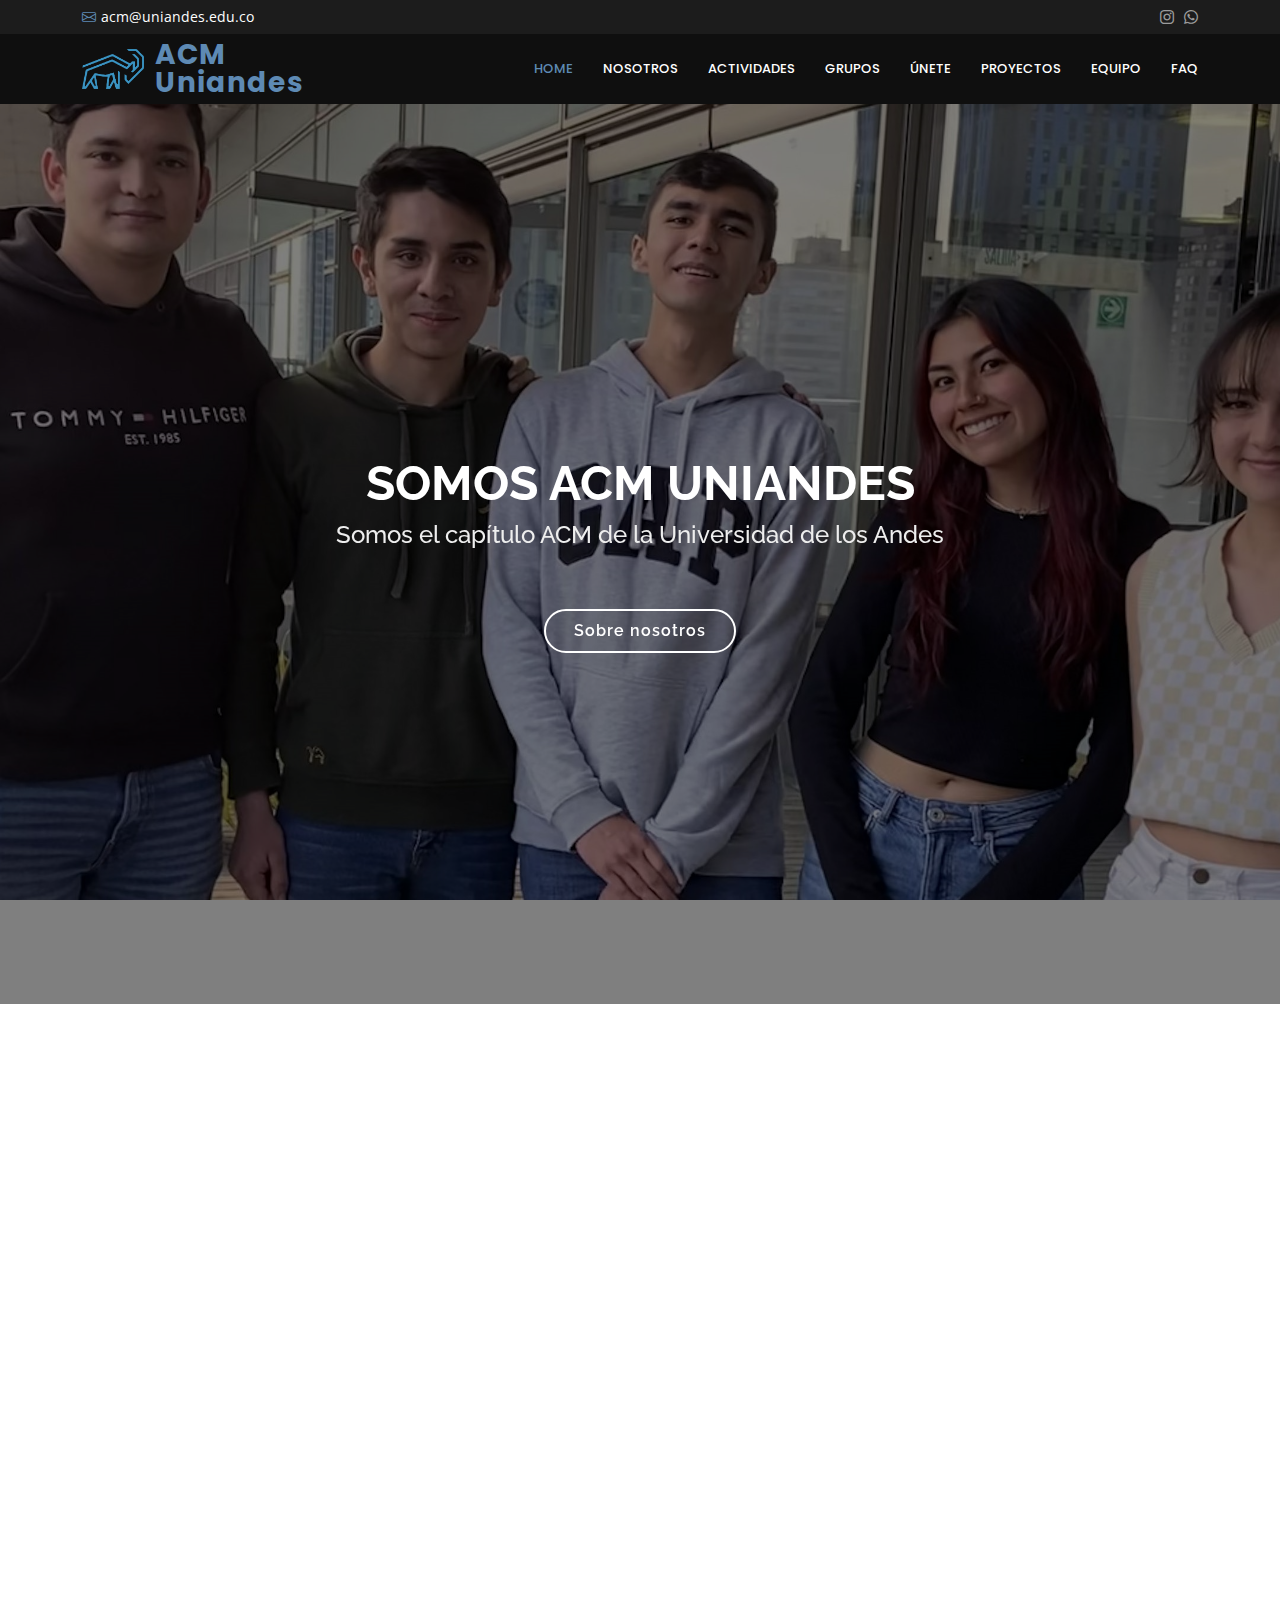
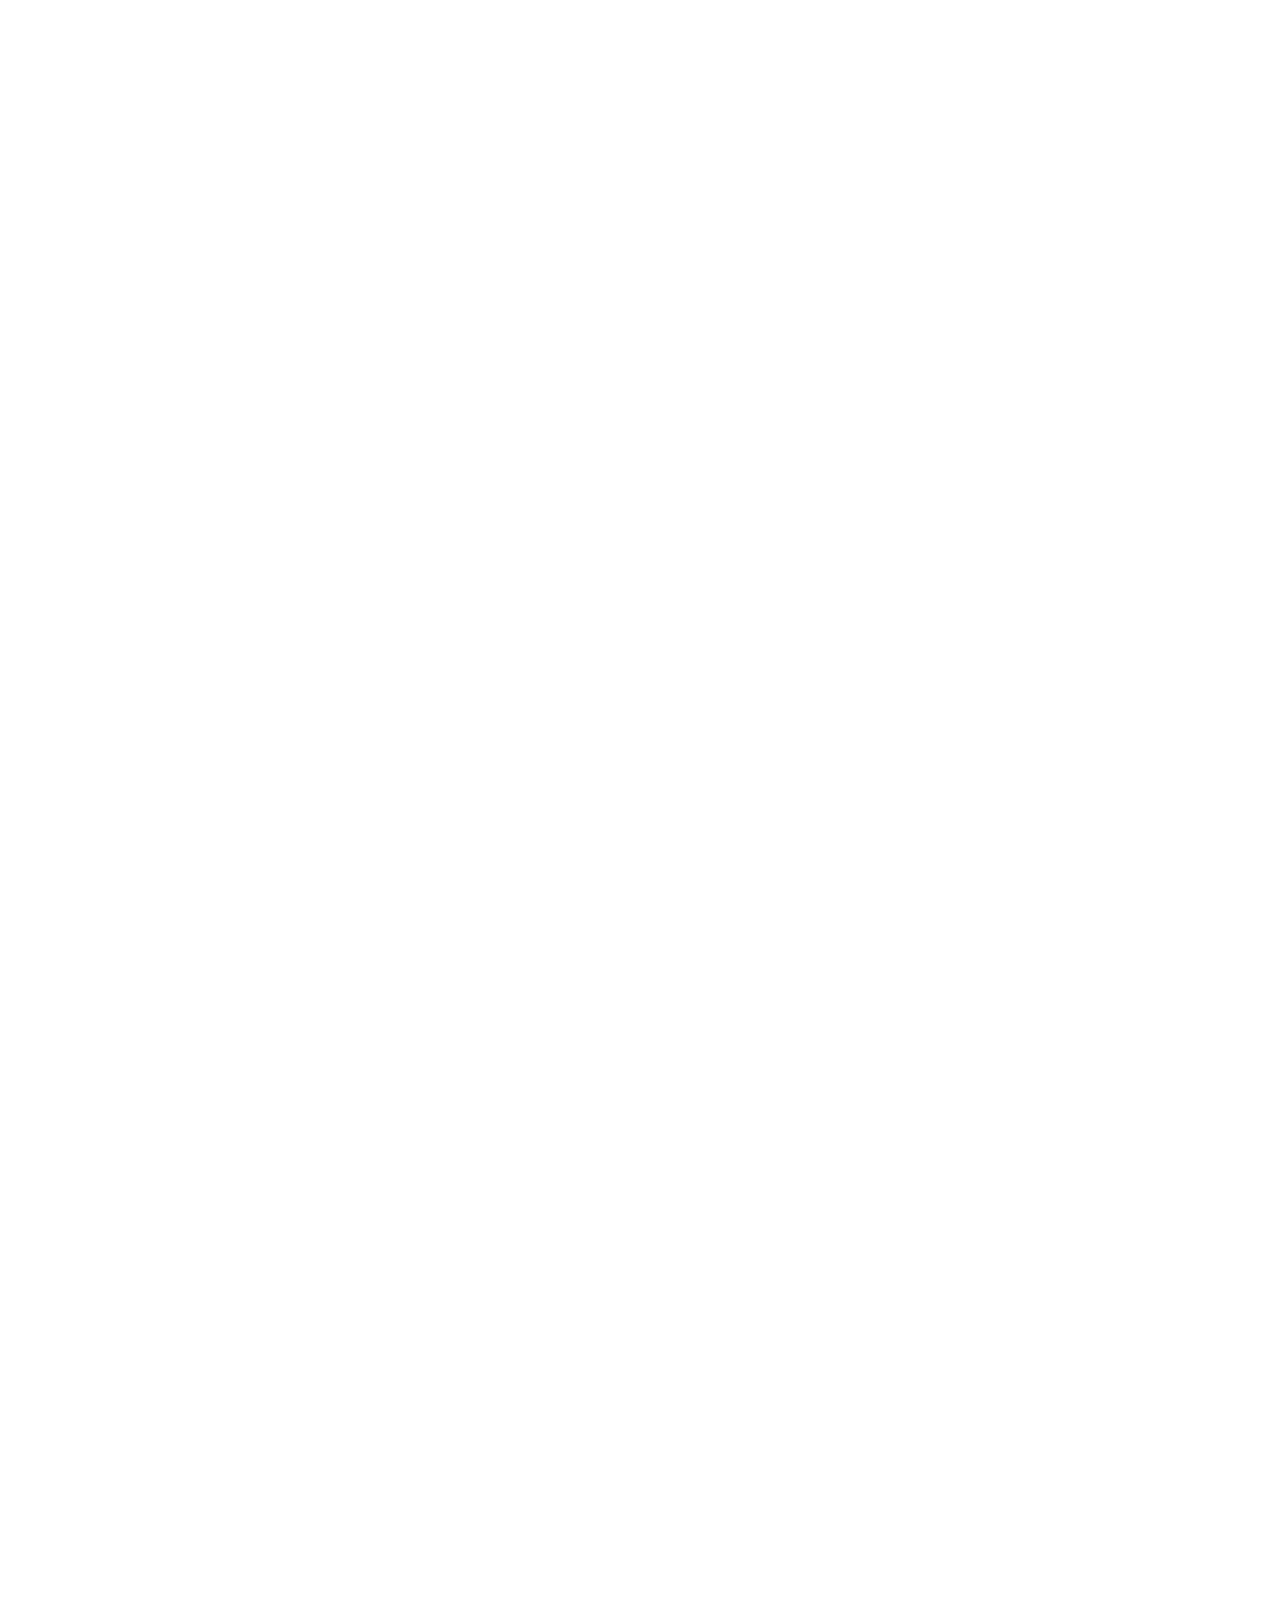
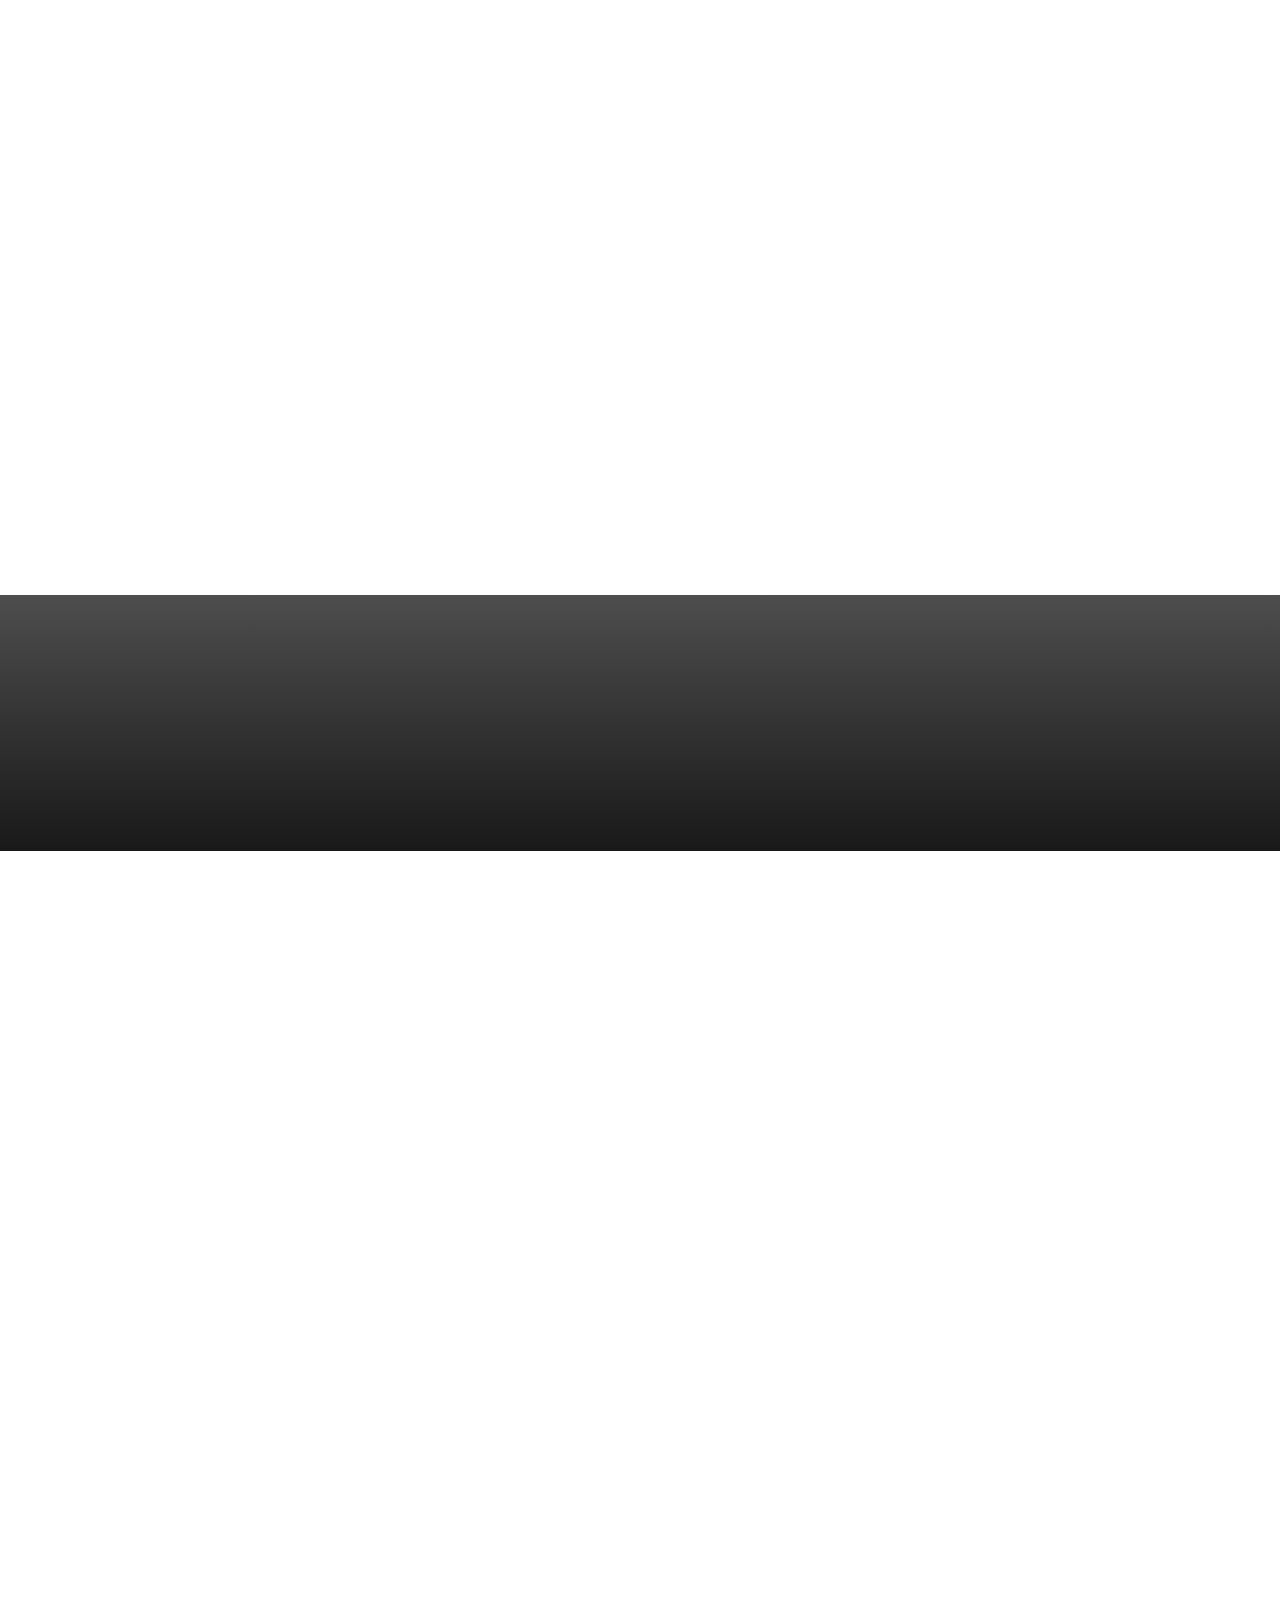
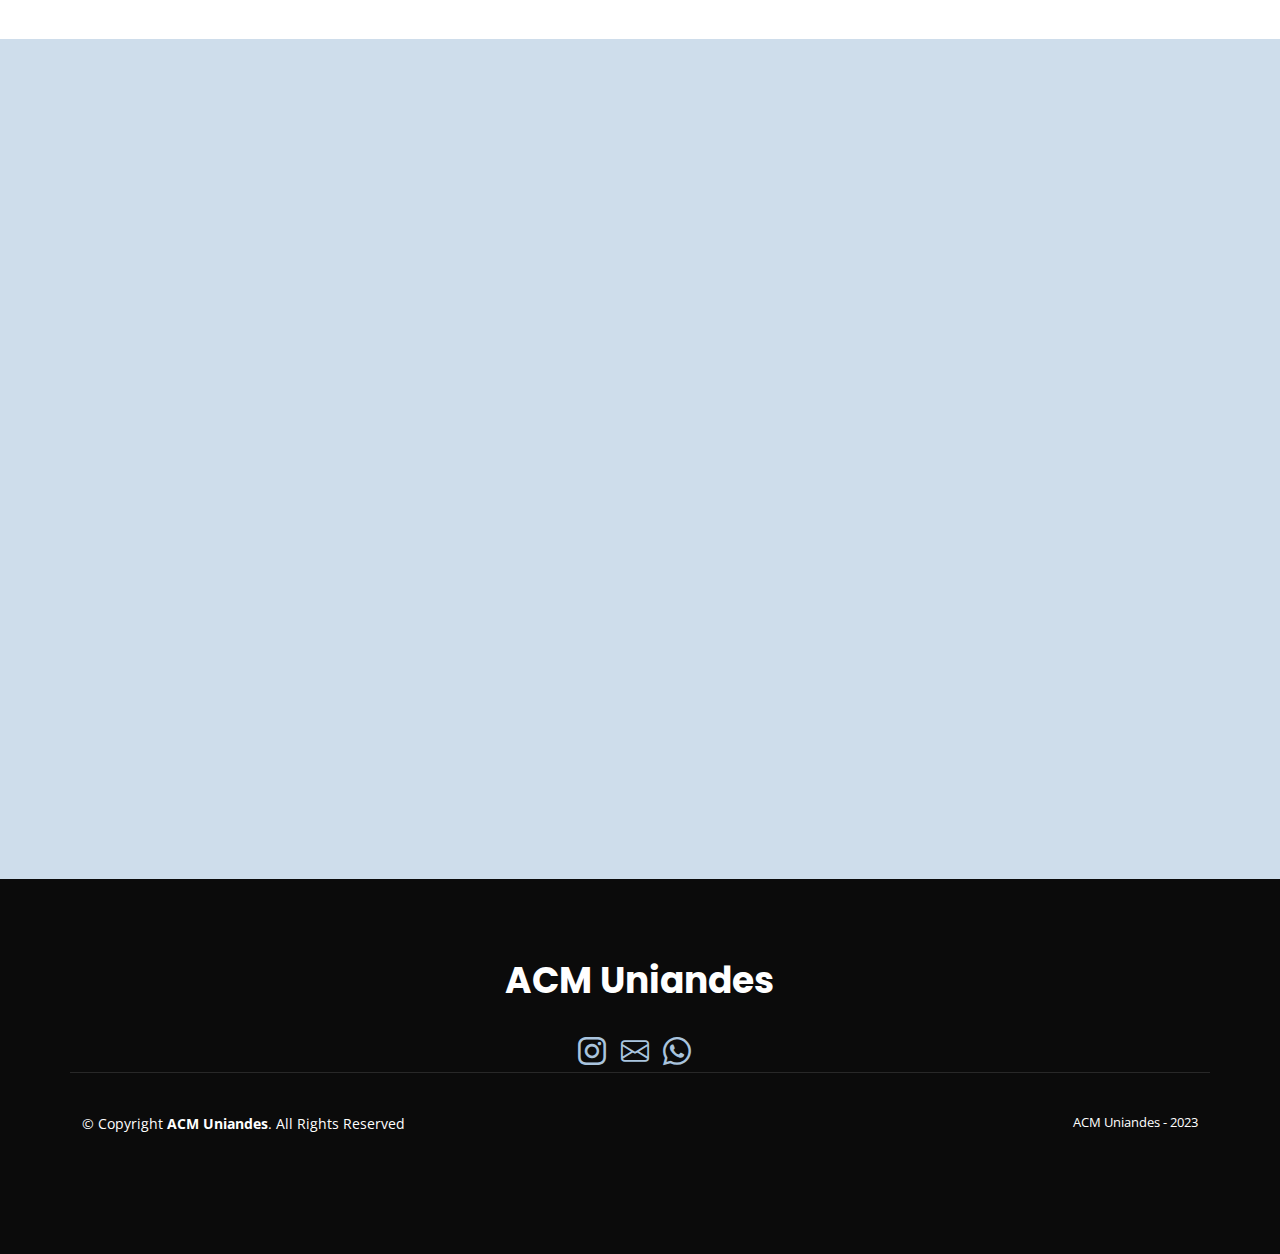
<file: index.html>
<!DOCTYPE html>
<html lang="es">

<head>
  <meta charset="utf-8">
  <meta content="width=device-width, initial-scale=1.0" name="viewport">

  <title>ACM Uniandes - Index</title>
  <meta name="description" content="Somos el capítulo de ACM en la Universidad de los Andes en Bogotá, Colombia.">
  <meta name="keywords" content="ACM, Uniandes, Universidad de los Andes">

  <!-- Favicons -->
  <link href="assets/img/logo.png" rel="icon">

  <!-- Google Fonts -->
  <link href="https://fonts.googleapis.com/css?family=Open+Sans:300,300i,400,400i,600,600i,700,700i|Raleway:300,300i,400,400i,500,500i,600,600i,700,700i|Poppins:300,300i,400,400i,500,500i,600,600i,700,700i" rel="stylesheet">

  <!-- Vendor CSS Files -->
  <link href="assets/vendor/aos/aos.css" rel="stylesheet">
  <link href="assets/vendor/bootstrap/css/bootstrap.min.css" rel="stylesheet">
  <link href="assets/vendor/bootstrap-icons/bootstrap-icons.css" rel="stylesheet">
  <link href="assets/vendor/boxicons/css/boxicons.min.css" rel="stylesheet">
  <link href="assets/vendor/glightbox/css/glightbox.min.css" rel="stylesheet">
  <link href="assets/vendor/swiper/swiper-bundle.min.css" rel="stylesheet">

  <!-- Template Main CSS File -->
  <link href="assets/css/style.css" rel="stylesheet">

  <!-- Icons -->
  <link href='https://unpkg.com/boxicons@2.1.4/css/boxicons.min.css' rel='stylesheet'>

</head>

<body>

  <!-- ======= Top Bar ======= -->
  <section id="topbar" class="d-flex align-items-center">
    <div class="container d-flex justify-content-center justify-content-md-between">
      <div class="contact-info d-flex align-items-center">
        <i class="bi bi-envelope d-flex align-items-center"><a href="mailto:acm@uniandes.edu.co">acm@uniandes.edu.co</a></i>
      </div>
      <div class="social-links d-none d-md-flex align-items-center">
        <a href="https://instagram.com/acm.uniandes?igshid=OGQ5ZDcODk2ZA==" target="_blank" class="instagram"><i class="bi bi-instagram"></i></a>
        <a href="https://chat.whatsapp.com/FAVYWufHM8tL4esGxTZUAt" target="_blank" class="instagram"><i class="bi bi-whatsapp"></i></a>
      </div>
    </div>
  </section>

  <!-- ======= Header ======= -->

  <header id="header" class="d-flex align-items-center">
    <div class="container d-flex justify-content-between">

      <div class="logo">
        <a href="index.html"><img src="assets/img/logo.png" alt="" class="img-fluid"></a>
        <a href="index.html"><h1>ACM Uniandes</h1></a>
      </div>

      <nav id="navbar" class="navbar">
        <ul>
          <li><a class="nav-link scrollto active" href="#hero">Home</a></li>
          <li><a class="nav-link scrollto" href="#nosotros">Nosotros</a></li>
          <li><a class="nav-link scrollto" href="#services">Actividades</a></li>
          <li><a class="nav-link scrollto " href="#groups">Grupos</a></li> 
          <li><a class="nav-link scrollto " href="#cta">Únete</a></li>
          <li><a class="nav-link scrollto " href="#proyects">Proyectos</a></li>
          <li><a class="nav-link scrollto" href="#team">Equipo</a></li>
          <li><a class="nav-link scrollto " href="#faq">FAQ</a></li>
        </ul>
        <i class="bi bi-list mobile-nav-toggle"></i>
      </nav><!-- .navbar -->

    </div>
  </header><!-- End Header -->

  <!-- ======= Hero Section ======= -->

  <section id="hero" class="main-hero">
    <div class="hero-container" data-aos="fade-up">
      <h1>SOMOS ACM UNIANDES</h1>
      <h2>Somos el capítulo ACM de la Universidad de los Andes</h2>
      <a href="#nosotros" class="btn-get-started scrollto">Sobre nosotros</a>
    </div>
  </section><!-- End Hero -->

  <main id="main">

    <!-- ======= About Section ======= -->

    <section id="nosotros" class="nosotros">
      <div class="container">

        <div class="row">
          <div class="col-xl-6 col-lg-6 d-flex justify-content-center align-items-stretch about-img" data-aos="zoom-in">
            
          </div>

          <div class="col-xl-6 col-lg-6 d-flex flex-column align-items-stretch justify-content-center py-5 px-lg-5">
            <div class="box-heading" data-aos="fade-up">
              <h4>Sobre nosotros</h4>
              <h3>Somos el capítulo estudiantil de la ACM en la Universidad de los Andes</h3>
              <p>Somos una organización liderada por estudiantes y afiliada a la ACM internacional, que busca promover el intercambio de conocimientos y experiencias entre los estudiantes interesados en ciencias de la computación y tecnologías afines.</p>
              <h3>Nuestros Objetivos:</h2>
            </div>

            <div class="icon-box" data-aos="fade-up">
              <div class="icon"><i class='bx bx-search-alt' ></i></div>
              <h4 class="title"><a href="">Investigación</a></h4>
              <p class="description">Apoyar la investigación y el desarrollo de proyectos de investigación de los estudiantes
                del departamento</p>
            </div>

            <div class="icon-box" data-aos="fade-up" data-aos-delay="100">
              <div class="icon"><i class='bx bxs-face' ></i></div>
              <h4 class="title"><a href="">Diversidad e Inclusión</a></h4>
              <p class="description">Promover la diversidad e inclusión en la comunidad de la computación universitaria y
                fomentar la participación de estudiantes y profesores de la comunidad uniandina</p>
            </div>

            <div class="icon-box" data-aos="fade-up" data-aos-delay="200">
              <div class="icon"><i class='bx bx-code-alt' ></i></div>
              <h4 class="title"><a href="">Desarrollo de conocimientos</a></h4>
              <p class="description">Impulsar el desarrollo de espacios, como charlas o talleres, que fomenten la
                colaboración y el intercambio de conocimientos entre estudiantes y profesionales de
                ingeniería de sistemas en la universidad</p>
            </div>

          </div>
        </div>

      </div>
    </section><!-- End About Section -->

    <!-- ======= Services Section ======= -->

    <section id="services" class="services">
      <div class="container">

        <div class="section-title" data-aos="zoom-in">
          <h2>Actividades</h2>
          <h3>Nuestras <span>Actividades</span></h3>
        </div>

        <div class="row">
          <div class="col-lg-4 col-md-6 d-flex align-items-stretch">
            <div class="icon-box" data-aos="zoom-in">
              <div class="icon"><i class='bx bx-user'></i></div>
              <h4><a href="">Conferencias</a></h4>
              <p>Eventos que permiten a los participantes ampliar sus conocimientos y habilidades, explorar nuevas áreas de interés y conectar con expertos y profesionales de la industria.</p>
            </div>
          </div>

          <div class="col-lg-4 col-md-6 d-flex align-items-stretch mt-4 mt-md-0">
            <div class="icon-box" data-aos="zoom-in" data-aos-delay="100">
              <div class="icon"><i class='bx bx-code-curly' ></i></div>
              <h4><a href="">Hackatones</a></h4>
              <p>Eventos que involucran la participación de equipos interdisciplinarios compitiendo para crear soluciones innovadoras a un problema planteado en un tiempo limitado.</p>
            </div>
          </div>

          <div class="col-lg-4 col-md-6 d-flex align-items-stretch mt-4 mt-lg-0">
            <div class="icon-box" data-aos="zoom-in" data-aos-delay="200">
              <div class="icon"><i class='bx bx-chalkboard' ></i></div>
              <h4><a href="">Semilleros</a></h4>
              <p>Grupos especializados dentro de la iniciativa, que tienen como objetivo realizar proyectos en diversas áreas de la computación, fomentando el desarrollo de habilidades y conocimientos de sus miembros.</p>
            </div>
          </div>

          <div class="col-lg-4 col-md-6 d-flex align-items-stretch mt-4">
            <div class="icon-box" data-aos="zoom-in" data-aos-delay="300">
              <div class="icon"><i class='bx bx-code-block' ></i></i></div>
              <h4><a href="">Programación competitiva</a></h4>
              <p>Eventos emocionantes y estimulantes que ofrecen una oportunidad única para poner a prueba tus habilidades de programación y el trabajo en equipo.</p>
            </div>
          </div>

          <div class="col-lg-4 col-md-6 d-flex align-items-stretch mt-4">
            <div class="icon-box" data-aos="zoom-in" data-aos-delay="400">
              <div class="icon"><i class='bx bx-joystick' ></i></div>
              <h4><a href="">Torneos de Videojuegos</a></h4>
              <p>Evento en el que los miembros de la inciativa compiten en diferentes juegos, en un ambiente de convivencia y diversión.</p>
            </div>
          </div>

          <div class="col-lg-4 col-md-6 d-flex align-items-stretch mt-4">
            <div class="icon-box" data-aos="zoom-in" data-aos-delay="500">
              <div class="icon"><i class='bx bx-moon' ></i></div>
              <h4><a href="">Lunadas</a></h4>
              <p>Espacio nocturno en la universidad para que los estudiantes de ingeniería que están cursando clases de programación puedan reunirse y trabajar juntos en sus proyectos.</p>
            </div>
          </div>

        </div>

      </div>
    </section><!-- End Services Section -->

    <!-- ======= Groups Section ======= -->

    <section id="groups" class="groups">
      <div class="container">

        <div class="section-title" data-aos="zoom-in">
          <h2>Grupos</h2>
          <h3>Nuestros <span>Grupos</span></h3>
        </div>

        <div class="row">

          <div class="col-lg-6 col-md-6 d-flex align-items-stretch mt-4">
            <div class="icon-box" data-aos="zoom-in" data-aos-delay="300">
              <div class="icon"><i class='bx bx-rocket' ></i></i></div>
              <h4>Rookie Rebels</h4>
              <span><p>Deseas aprender a programar, o quiéres aprender alguna tecnología?</p></span>
              <p>En este grupo aprenderás habilidades y tecnologías para afrontar el mundo del desarrollo, junto con trabajo colaborativo.</p>
              <a class="group-btn" href="./groups/rookie-rebels.html">Más Información</a>
              <!--<a class="group-btn" href="./groups/rookie-rebels.html" target="_blank">Más Información</a>-->
            </div>
          </div>

          <div class="col-lg-6 col-md-6 d-flex align-items-stretch mt-4">            
            <div class="icon-box" data-aos="zoom-in" data-aos-delay="300">
              <div class="icon"><i class='bx bx-star' ></i></i></div>
              <h4>Knowledge Ninjas</h4>
              <span><p>Tienes conocimientos en programación, y quiéres realizar proyectos de la vida real?</p></span>
              <p>En este grupo trabajarás en equipo para desarrollar diversos proyectos con diversas tecnologías.</p>
              <a class="group-btn" href="./groups/knowledge-ninjas.html">Más Información</a>
              <!--<a class="group-btn" href="./groups/knowledge-ninjas.html" target="_blank">Más Información</a>-->
            </div>            
          </div>

        </div>

      </div>
    </section>

    <!-- ======= Cta Section ======= -->
    <section id="cta" class="cta">
      <div class="container" data-aos="zoom-in">

        <div class="text-center">
          <h3>Haz Parte Del Equipo</h3>
          <p> Si quieres hacer parte de este maravilloso equipo, llena el siguiente formulario</p>
          <a class="cta-btn" href="https://forms.office.com/Pages/ResponsePage.aspx?id=fAS9-kj_KkmLu4-YufucyibWN6zLQTdCoK6MCPjBndxUQVc2MldFSEpJMzBRV0QzTEFJNkM4NktVWC4u" target="_blank">Formulario Inscripción</a>
        </div>

      </div>
    </section><!-- End Cta Section -->
  
    <!-- ======= Team Section ======= -->
    
    <section id="team" class="team">
      <div class="container">

        <div class="section-title" data-aos="zoom-in">
          <h2>Equipo</h2>
          <h3>Nuestro gran <span>Equipo</span></h3>
          <p>Ya que nada es posible sin un excelente equipo, presentamos a los miembros principales, qué hacen esta iniciativa posible</p>
        </div>

        <div class="row justify-content-center">
            <div class="col-lg-2 col-md-6 d-flex align-items-stretch">
              <div class="member" data-aos="fade-up">
                <div class="member-img">
                  <img src="assets/img/team/alejandro.jpg" class="img-fluid" alt="">
                  <div class="social">
                    <a href="https://github.com/ajaramilloc" target="_blank"><i class="bi bi-github"></i></a>
                    <a href="https://www.linkedin.com/in/alejandro-jaramillo-castellanos/" target="_blank"><i class="bi bi-linkedin"></i></a>
                    <a href="https://ajaramilloc.github.io/jaraction/" target="_blank"><i class="bi bi-link"></i></a>
                  </div>
                </div>
                <div class="member-info">
                  <h4>Alejandro Jaramillo</h4>
                  <span>Líder</span>
                </div>
              </div>
            </div>

            <div class="col-lg-2 col-md-6 d-flex align-items-stretch">
              <div class="member" data-aos="fade-up" data-aos-delay="100">
                <div class="member-img">
                  <img src="assets/img/team/manu.jpg" class="img-fluid" alt="">
                  <div class="social">
                    <a href="https://github.com/itsmemanuu" target="_blank"><i class="bi bi-github"></i></a>
                    <a href="https://www.linkedin.com/in/manuela-pacheco-malagón-55a6a221a/" target="_blank"><i class="bi bi-linkedin"></i></a>
                  </div>
                </div>
                <div class="member-info">
                  <h4>Manuela Pacheco</h4>
                  <span>Líder</span>
                </div>
              </div>
            </div>

            <div class="col-lg-2 col-md-6 d-flex align-items-stretch">
              <div class="member" data-aos="fade-up" data-aos-delay="200">
                <div class="member-img">
                  <img src="assets/img/team/jose.jpg" class="img-fluid" alt="">
                  <div class="social">
                    <!--
                    <a href="" target="_blank" target="_blank"><i class="bi bi-twitter"></i></a>
                    <a href="" target="_blank"><i class="bi bi-facebook"></i></a>
                    <a href="" target="_blank"><i class="bi bi-instagram"></i></a>
                    <a href="" target="_blank"><i class="bi bi-linkedin"></i></a>
                    -->
                  </div>
                </div>
                <div class="member-info">
                  <h4>Jose Florez</h4>
                  <span>Tesorero</span>
                </div>
              </div>
            </div>

            <div class="col-lg-2 col-md-6 d-flex align-items-stretch">
              <div class="member" data-aos="fade-up" data-aos-delay="300">
                <div class="member-img">
                  <img src="assets/img/team/carol.jpg" class="img-fluid" alt="">
                  <div class="social">
                    <!--
                    <a href="" target="_blank" target="_blank"><i class="bi bi-twitter"></i></a>
                    <a href="" target="_blank"><i class="bi bi-facebook"></i></a>
                    <a href="" target="_blank"><i class="bi bi-instagram"></i></a>
                    <a href="" target="_blank"><i class="bi bi-linkedin"></i></a>
                    -->
                  </div>
                </div>
                <div class="member-info">
                  <h4>Carol Florido</h4>
                  <span>Social Manager</span>
                </div>
              </div>
            </div>

            <div class="col-lg-2 col-md-6 d-flex align-items-stretch">
              <div class="member" data-aos="fade-up" data-aos-delay="400">
                <div class="member-img">
                  <img src="assets/img/team/nico.jpg" class="img-fluid" alt="">
                  <div class="social">
                    <!--
                    <a href="" target="_blank" target="_blank"><i class="bi bi-twitter"></i></a>
                    <a href="" target="_blank"><i class="bi bi-facebook"></i></a>
                    <a href="" target="_blank"><i class="bi bi-instagram"></i></a>
                    <a href="" target="_blank"><i class="bi bi-linkedin"></i></a>
                    -->
                  </div>
                </div>
                <div class="member-info">
                  <h4>Nicolás Coca</h4>
                  <span>CTO</span>
                </div>
              </div>
            </div>
        </div>

        <div class="row justify-content-center invitacion">
          <div class="container" data-aos="zoom-in">

            <div class="text-center">
              <h3>¿Quiéres hacer parte del equipo?</h3>
              <p> Si quieres hacer parte de este maravilloso equipo, llena el siguiente formulario</p>
              <a class="invitacion-btn" href="https://forms.office.com/Pages/ResponsePage.aspx?id=fAS9-kj_KkmLu4-YufucyibWN6zLQTdCoK6MCPjBndxUQVc2MldFSEpJMzBRV0QzTEFJNkM4NktVWC4u" target="_blank">Formulario Inscripción</a>
            </div>
    
          </div>
        </div>
      </div>
    </section><!-- End Team Section -->

    <!-- ======= F.A.Q Section ======= -->
    <section id="faq" class="faq">
      <div class="container">

        <div class="section-title" data-aos="zoom-in">
          <h2>F.A.Q</h2>
          <h3>Preguntas <span>Frecuentes</span></h3>
        </div>

        <div class="faq-list">
          <ul>
            <li data-aos="fade-up">
              <i class="bx bx-help-circle icon-help"></i> <a data-bs-toggle="collapse" class="collapse" data-bs-target="#faq-list-1">¿Cuáles son los beneficios de unirme al capítulo de ACM Uniandes? <i class="bx bx-chevron-down icon-show"></i><i class="bx bx-chevron-up icon-close"></i></a>
              <div id="faq-list-1" class="collapse show" data-bs-parent=".faq-list">
                <p>
                  Al unirse al capítulo de ACM Uniandes, los miembros pueden participar en 			actividades y eventos relacionados con la informática y las ciencias de la 			computación, asistir a conferencias y talleres, y conectarse con otros estudiantes y 		profesionales en el campo. También pueden desarrollar habilidades y conocimientos 		valiosos a través de proyectos y programas de mentoría. 
                </p>
              </div>
            </li>

            <li data-aos="fade-up" data-aos-delay="100">
              <i class="bx bx-help-circle icon-help"></i> <a data-bs-toggle="collapse" data-bs-target="#faq-list-2" class="collapsed">¿Debo saber programar para entrar al capítulo de ACM Uniandes? <i class="bx bx-chevron-down icon-show"></i><i class="bx bx-chevron-up icon-close"></i></a>
              <div id="faq-list-2" class="collapse" data-bs-parent=".faq-list">
                <p>
                  No, no es necesario tener conocimientos previos en programación para ser parte del 		capítulo de ACM Uniandes. Estudiantes de todos los semestres son bienvenidos a 		unirse, sin importar si ya tienen experiencia en programación o no. Lo que es 			importante es tener la disposición y las ganas de aprender a programar, y tener un 		interés genuino en las áreas de ciencias de la computación y tecnología. El capítulo 		de ACM ofrece recursos y oportunidades para ayudar a sus miembros a desarrollar 		sus habilidades y conocimientos en programación y en otras áreas de interés.
                </p>
              </div>
            </li>

            <li data-aos="fade-up" data-aos-delay="200">
              <i class="bx bx-help-circle icon-help"></i> <a data-bs-toggle="collapse" data-bs-target="#faq-list-3" class="collapsed">¿Cuáles son las habilidades que puedo desarrollar al unirme al capítulo de ACM Uniandes?  <i class="bx bx-chevron-down icon-show"></i><i class="bx bx-chevron-up icon-close"></i></a>
              <div id="faq-list-3" class="collapse" data-bs-parent=".faq-list">
                <p>
                  Al unirse al capítulo de ACM Uniandes, los miembros pueden desarrollar 			habilidades como programación, resolución de problemas, pensamiento crítico, 		colaboración en equipo y liderazgo. También pueden adquirir experiencia en el 			campo y aprender sobre los últimos avances en informática. 
                </p>
              </div>
            </li>

            <li data-aos="fade-up" data-aos-delay="300">
              <i class="bx bx-help-circle icon-help"></i> <a data-bs-toggle="collapse" data-bs-target="#faq-list-4" class="collapsed">¿Hay algún costo asociado con ser miembro del capítulo de ACM Uniandes? <i class="bx bx-chevron-down icon-show"></i><i class="bx bx-chevron-up icon-close"></i></a>
              <div id="faq-list-4" class="collapse" data-bs-parent=".faq-list">
                <p>
                  No, no hay ningún costo asociado con ser miembro del capítulo de ACM Uniandes. 		El capítulo financia los costos de membresías y demás gastos mediante la realización 		de diferentes eventos y actividades de recaudo.
                </p>
              </div>
            </li>

            <li data-aos="fade-up" data-aos-delay="400">
              <i class="bx bx-help-circle icon-help"></i> <a data-bs-toggle="collapse" data-bs-target="#faq-list-5" class="collapsed">¿Cómo puedo participar en competencias y eventos organizados por ACM Uniandes si no soy miembro?  <i class="bx bx-chevron-down icon-show"></i><i class="bx bx-chevron-up icon-close"></i></a>
              <div id="faq-list-5" class="collapse" data-bs-parent=".faq-list">
                <p>
                  Para participar en competencias y eventos organizados por ACM para estudiantes 	que nos son miembros, deben estar atentos a las comunicaciones del capítulo. Estos 	eventos suelen anunciarse en el sitio web del capítulo y en redes sociales. 		También pueden ponerse en contacto con los organizadores de eventos del capítulo 	para obtener más información. 
                </p>
              </div>
            </li>

            <li data-aos="fade-up" data-aos-delay="400">
              <i class="bx bx-help-circle icon-help"></i> <a data-bs-toggle="collapse" data-bs-target="#faq-list-6" class="collapsed">¿Debo tener licencia de la ACM para poder participar en la iniciativa?  <i class="bx bx-chevron-down icon-show"></i><i class="bx bx-chevron-up icon-close"></i></a>
              <div id="faq-list-6" class="collapse" data-bs-parent=".faq-list">
                <p>
                  No, para participar como integrante de la iniciativa no es necesario tener licencia de la ACM. Solo requieres tener el tiempo y las ganas de aprender y desarrollar.
                </p>
              </div>
            </li>

          </ul>
        </div>

      </div>
    </section><!-- End F.A.Q Section -->

  </main><!-- End #main -->

  <!-- ======= Footer ======= -->
  <footer id="footer">

    <div class="footer-top">

      <div class="container">
        
        <div class="row  justify-content-center">
          <div class="col-lg-6">
            <h3>ACM Uniandes</h3>
            
              <nav class="footer-links text-lg-right text-center pt-2 pt-lg-0">
                <a href="https://instagram.com/acm.uniandes?igshid=OGQ5ZDcODk2ZA==" target="_blank"><i class="bi bi-instagram"></i></a>
                <a href="mailto:acm@uniandes.edu.co" target="_blank" target="_blank"><i class="bi bi-envelope"></i></a>
                <a href="https://chat.whatsapp.com/FAVYWufHM8tL4esGxTZUAt" target="_blank" class="instagram"><i class="bi bi-whatsapp"></i></a>
              </nav>
            
          </div>
        </div>

      </div>
    <!---
        <div class="row footer-newsletter justify-content-center">
          <div class="col-lg-6">
            <form action="" method="post">
              <input type="email" name="email" placeholder="Ingresa tu email"><input type="submit" value="Subscríbete">
            </form>
          </div>
        </div>
      </div>
    
    -->

    <div class="container footer-bottom clearfix">
      <div class="copyright">
        &copy; Copyright <strong><span>ACM Uniandes</span></strong>. All Rights Reserved
      </div>
      <div class="credits">
        ACM Uniandes - 2023</a>
      </div>
    </div>
  </footer><!-- End Footer -->

  <a href="#" class="back-to-top d-flex align-items-center justify-content-center"><i class="bi bi-arrow-up-short"></i></a>

  <!-- Vendor JS Files -->
  <script src="assets/vendor/purecounter/purecounter_vanilla.js"></script>
  <script src="assets/vendor/aos/aos.js"></script>
  <script src="assets/vendor/bootstrap/js/bootstrap.bundle.min.js"></script>
  <script src="assets/vendor/glightbox/js/glightbox.min.js"></script>
  <script src="assets/vendor/isotope-layout/isotope.pkgd.min.js"></script>
  <script src="assets/vendor/swiper/swiper-bundle.min.js"></script>
  <script src="assets/vendor/php-email-form/validate.js"></script>

  <!-- Template Main JS File -->
  <script src="assets/js/main.js"></script>

</body>

</html>
</file>
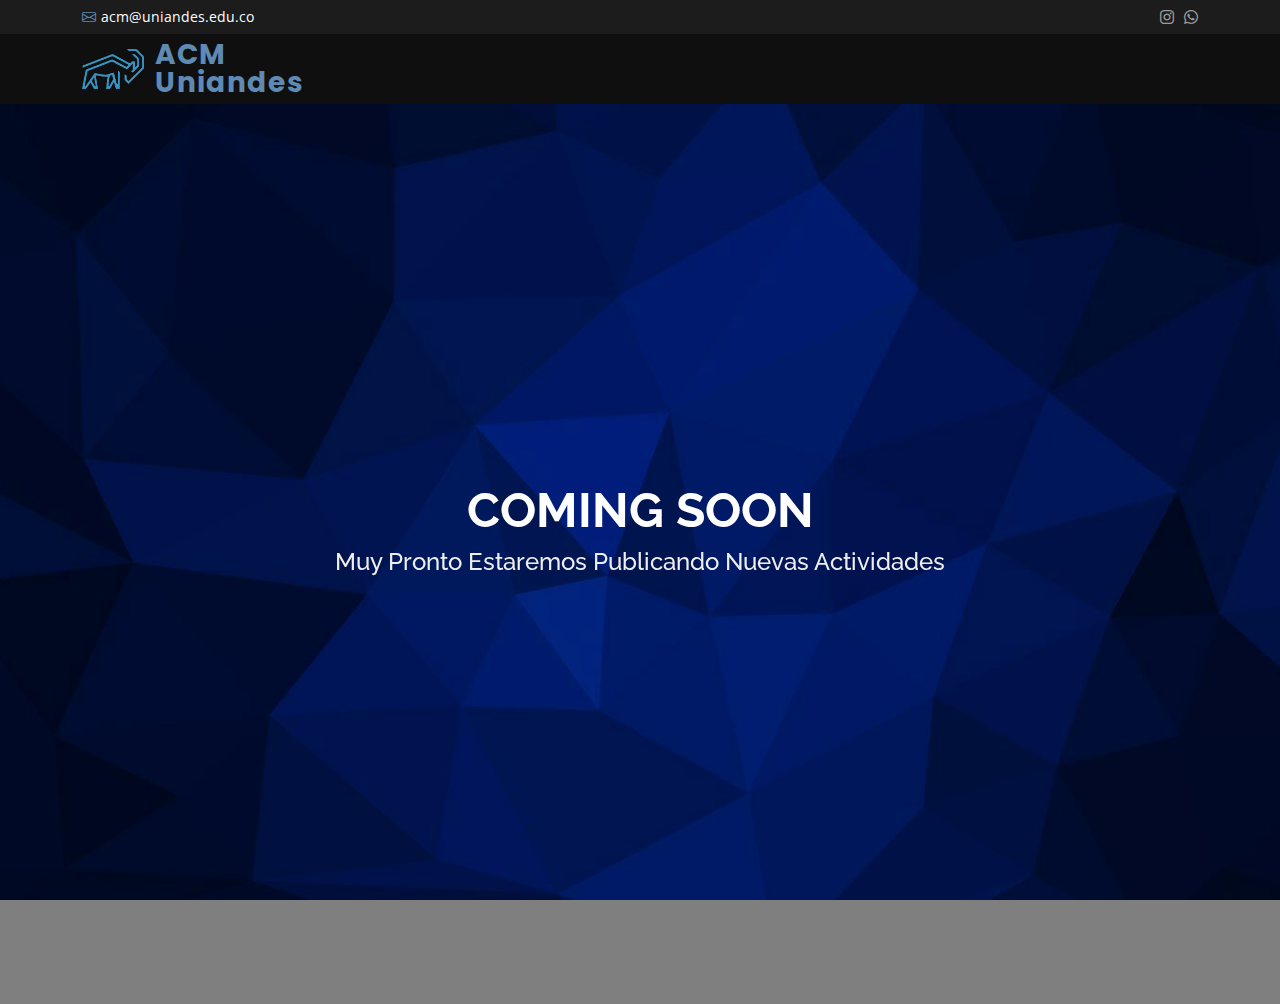
<file: error/coming-soon.html>
<!DOCTYPE html>
<html lang="es">

<head>
  <meta charset="utf-8">
  <meta content="width=device-width, initial-scale=1.0" name="viewport">

  <title>ACM Uniandes - Coming Soon</title>
  <meta name="description" content="Somos el capítulo de ACM en la Universidad de los Andes en Bogotá, Colombia.">
  <meta name="keywords" content="ACM, Uniandes, Universidad de los Andes">

  <!-- Favicons -->
  <link href="../assets/img/logo.png" rel="icon">

  <!-- Google Fonts -->
  <link href="https://fonts.googleapis.com/css?family=Open+Sans:300,300i,400,400i,600,600i,700,700i|Raleway:300,300i,400,400i,500,500i,600,600i,700,700i|Poppins:300,300i,400,400i,500,500i,600,600i,700,700i" rel="stylesheet">

  <!-- Vendor CSS Files -->
  <link href="../assets/vendor/aos/aos.css" rel="stylesheet">
  <link href="../assets/vendor/bootstrap/css/bootstrap.min.css" rel="stylesheet">
  <link href="../assets/vendor/bootstrap-icons/bootstrap-icons.css" rel="stylesheet">
  <link href="../assets/vendor/boxicons/css/boxicons.min.css" rel="stylesheet">
  <link href="../assets/vendor/glightbox/css/glightbox.min.css" rel="stylesheet">
  <link href="../assets/vendor/swiper/swiper-bundle.min.css" rel="stylesheet">

  <!-- Template Main CSS File -->
  <link href="../assets/css/style.css" rel="stylesheet">

  <!-- Icons -->
  <link href='https://unpkg.com/boxicons@2.1.4/css/boxicons.min.css' rel='stylesheet'>

</head>

<body>

    <!-- ======= Top Bar ======= -->
    <section id="topbar" class="d-flex align-items-center">
        <div class="container d-flex justify-content-center justify-content-md-between">
        <div class="contact-info d-flex align-items-center">
            <i class="bi bi-envelope d-flex align-items-center"><a href="mailto:acm@uniandes.edu.co">acm@uniandes.edu.co</a></i>
        </div>
        <div class="social-links d-none d-md-flex align-items-center">
            <a href="https://instagram.com/acm.uniandes?igshid=OGQ5ZDcODk2ZA==" target="_blank" class="instagram"><i class="bi bi-instagram"></i></a>
            <a href="https://chat.whatsapp.com/FAVYWufHM8tL4esGxTZUAt" target="_blank" class="instagram"><i class="bi bi-whatsapp"></i></a>
        </div>
        </div>
    </section>

    <!-- ======= Header ======= -->

    <header id="header" class="d-flex align-items-center">
        <div class="container d-flex justify-content-between">

        <div class="logo">
            <a href="../index.html"><img src="../assets/img/logo.png" alt="" class="img-fluid"></a>
            <a href="../index.html"><h1>ACM Uniandes</h1></a>
        </div>

        </div>
    </header><!-- End Header -->

    <!-- ======= Hero Section ======= -->

    <section id="hero" class="coming-soon-hero">
        <div class="hero-container" data-aos="fade-up">
        <h1>COMING SOON</h1>
        <h2>Muy Pronto Estaremos Publicando Nuevas Actividades</h2>
        </div>
    </section><!-- End Hero -->

    <!-- Vendor JS Files -->
    <script src="../assets/vendor/purecounter/purecounter_vanilla.js"></script>
    <script src="../assets/vendor/aos/aos.js"></script>
    <script src="../assets/vendor/bootstrap/js/bootstrap.bundle.min.js"></script>
    <script src="../assets/vendor/glightbox/js/glightbox.min.js"></script>
    <script src="../assets/vendor/isotope-layout/isotope.pkgd.min.js"></script>
    <script src="../assets/vendor/swiper/swiper-bundle.min.js"></script>
    <script src="../assets/vendor/php-email-form/validate.js"></script>

    <!-- Template Main JS File -->
    <script src="../assets/js/main.js"></script>

</body>

</html>
</file>
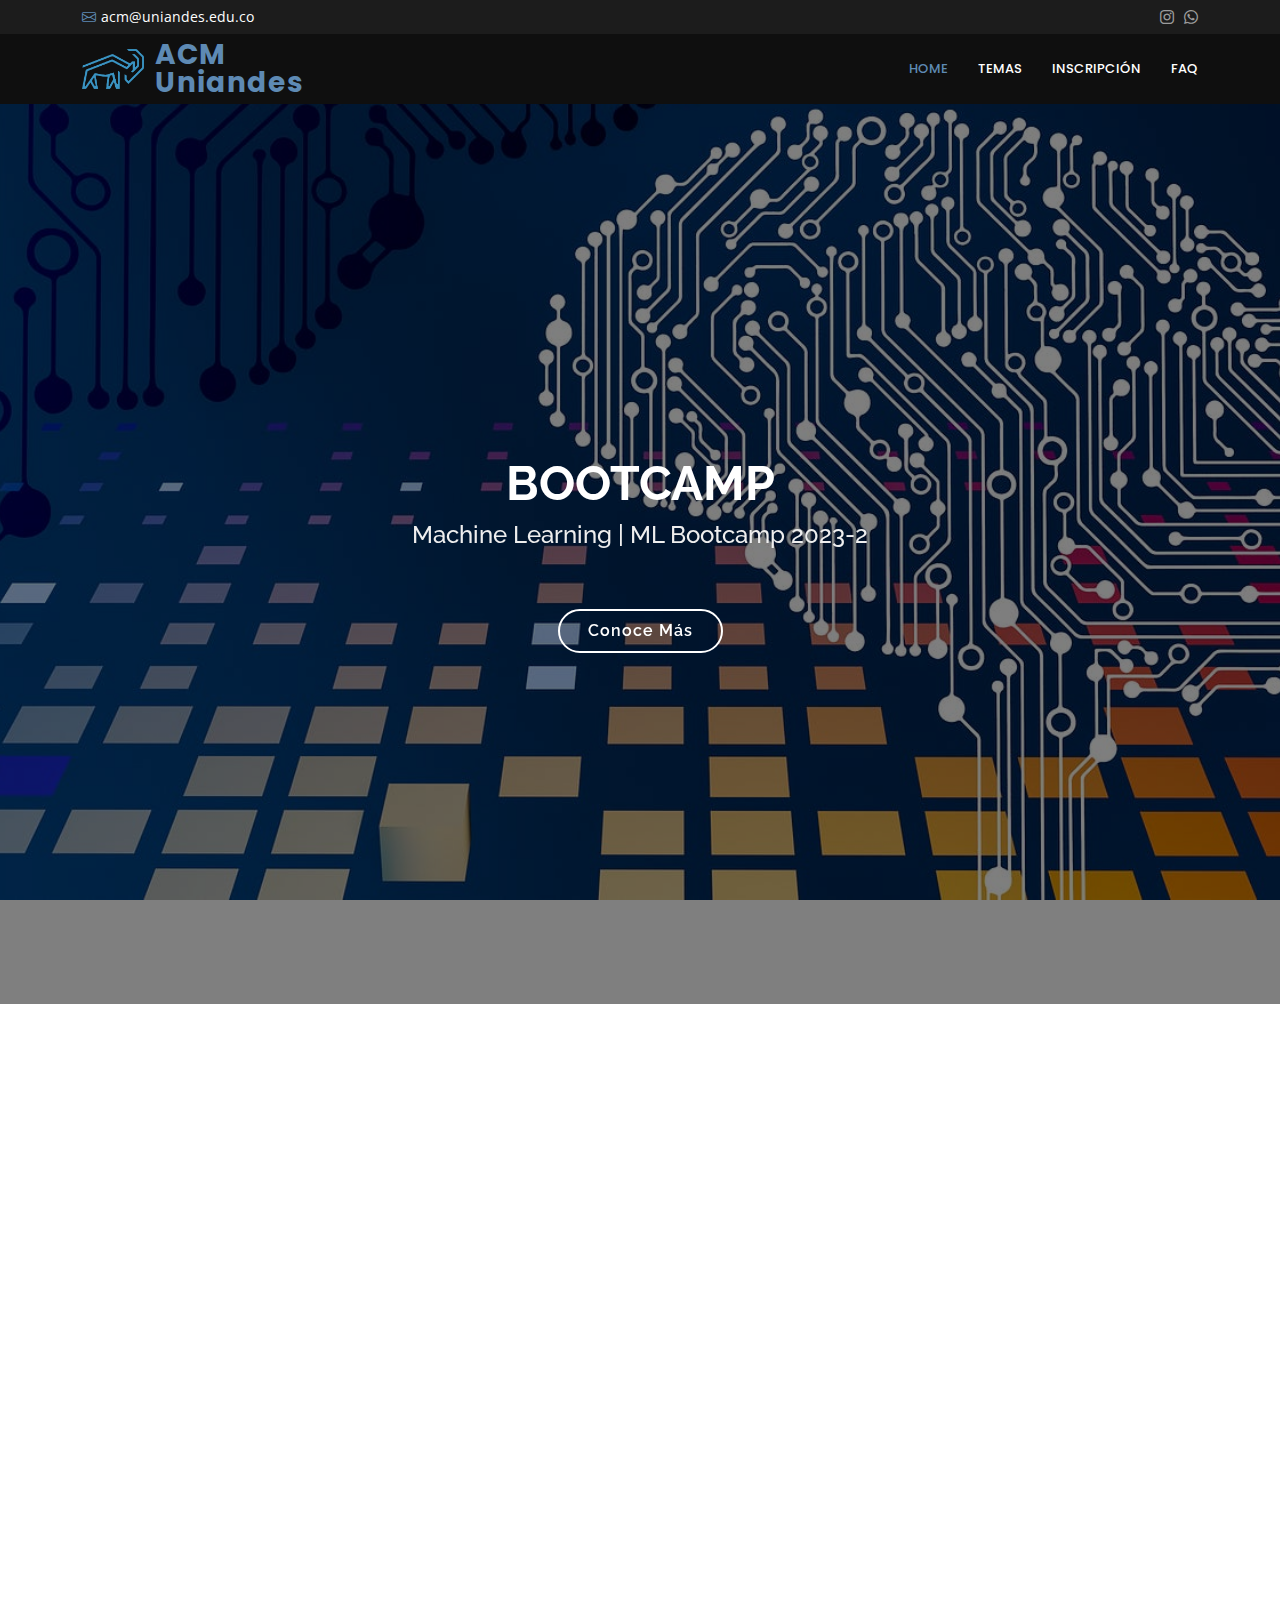
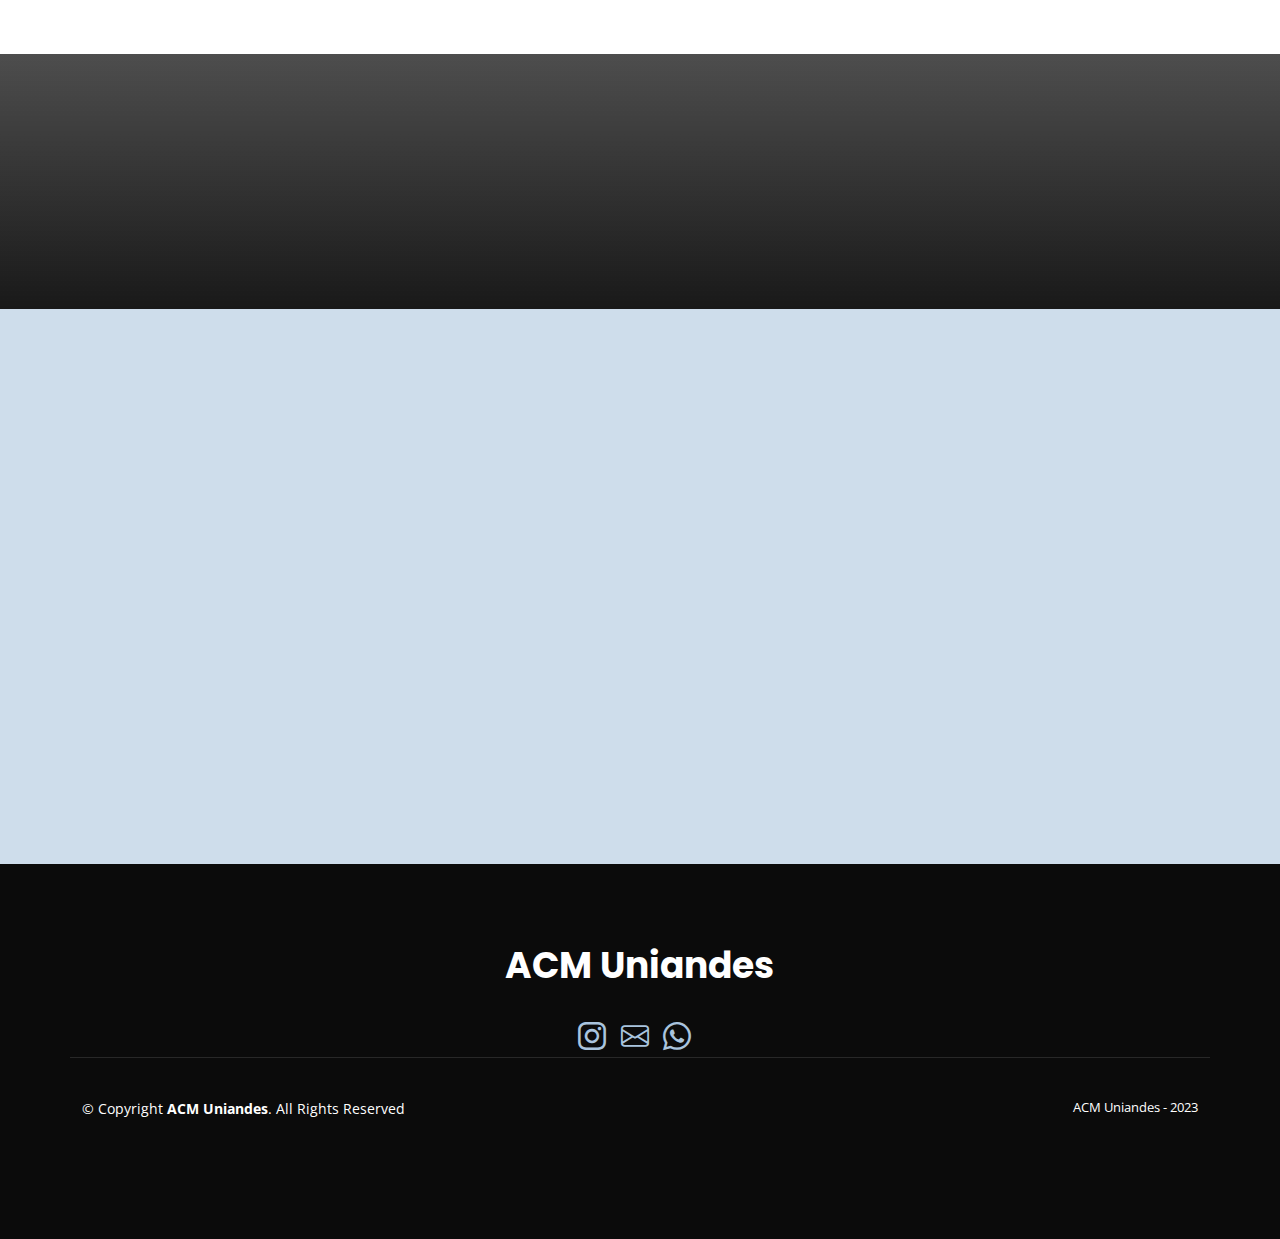
<file: rookie-rebels/ml-bootcamp-2023-2.html>
<!DOCTYPE html>
<html lang="es">

<head>
  <meta charset="utf-8">
  <meta content="width=device-width, initial-scale=1.0" name="viewport">

  <title>ACM Uniandes - ML Bootcamp</title>
  <meta name="description" content="Somos el capítulo de ACM en la Universidad de los Andes en Bogotá, Colombia.">
  <meta name="keywords" content="ACM, Uniandes, Universidad de los Andes">

  <!-- Favicons -->
  <link href="../assets/img/logo.png" rel="icon">

  <!-- Google Fonts -->
  <link href="https://fonts.googleapis.com/css?family=Open+Sans:300,300i,400,400i,600,600i,700,700i|Raleway:300,300i,400,400i,500,500i,600,600i,700,700i|Poppins:300,300i,400,400i,500,500i,600,600i,700,700i" rel="stylesheet">

  <!-- Vendor CSS Files -->
  <link href="../assets/vendor/aos/aos.css" rel="stylesheet">
  <link href="../assets/vendor/bootstrap/css/bootstrap.min.css" rel="stylesheet">
  <link href="../assets/vendor/bootstrap-icons/bootstrap-icons.css" rel="stylesheet">
  <link href="../assets/vendor/boxicons/css/boxicons.min.css" rel="stylesheet">
  <link href="../assets/vendor/glightbox/css/glightbox.min.css" rel="stylesheet">
  <link href="../assets/vendor/swiper/swiper-bundle.min.css" rel="stylesheet">

  <!-- Template Main CSS File -->
  <link href="../assets/css/style.css" rel="stylesheet">

  <!-- Icons -->
  <link href='https://unpkg.com/boxicons@2.1.4/css/boxicons.min.css' rel='stylesheet'>

</head>

<style>
.main-hero {
  width: 100%;
  height: 100vh;
  background: url("../assets/img/groups/Rookies/Bootcamp-2023-2/hero.jpg") top center;
  background-size: cover;
  position: relative;
}

</style>

<body>

  <!-- ======= Top Bar ======= -->
  <section id="topbar" class="d-flex align-items-center">
    <div class="container d-flex justify-content-center justify-content-md-between">
      <div class="contact-info d-flex align-items-center">
        <i class="bi bi-envelope d-flex align-items-center"><a href="mailto:acm@uniandes.edu.co">acm@uniandes.edu.co</a></i>
      </div>
      <div class="social-links d-none d-md-flex align-items-center">
        <a href="https://instagram.com/acm.uniandes?igshid=OGQ5ZDcODk2ZA==" target="_blank" class="instagram"><i class="bi bi-instagram"></i></a>
        <a href="https://chat.whatsapp.com/FAVYWufHM8tL4esGxTZUAt" target="_blank" class="instagram"><i class="bi bi-whatsapp"></i></a>
      </div>
    </div>
  </section>

  <!-- ======= Header ======= -->

  <header id="header" class="d-flex align-items-center">
    <div class="container d-flex justify-content-between">

      <div class="logo">
        <a href="../index.html"><img src="../assets/img/logo.png" alt="" class="img-fluid"></a>
        <a href="../index.html"><h1>ACM Uniandes</h1></a>
      </div>

      <nav id="navbar" class="navbar">
        <ul>
          <li><a class="nav-link scrollto active" href="#hero">Home</a></li>
          <li><a class="nav-link scrollto" href="#mas-info">Temas</a></li>
          <li><a class="nav-link scrollto" href="#cta">Inscripción</a></li>
          <li><a class="nav-link scrollto" href="#faq">FAQ</a></li>
        </ul>
        <i class="bi bi-list mobile-nav-toggle"></i>
      </nav><!-- .navbar -->

    </div>
  </header><!-- End Header -->

  <!-- ======= Hero Section ======= -->

  <section id="hero" class="main-hero">
    <div class="hero-container" data-aos="fade-up">
      <h1>BOOTCAMP</h1>
      <h2>Machine Learning | ML Bootcamp 2023-2</h2>
      <a href="#mas-info" class="btn-get-started scrollto">Conoce Más</a>
    </div>
  </section><!-- End Hero -->

  <main id="main">

    <!-- ======= Themes Section ======= -->

    <section id="mas-info" class="services">
      <div class="container">

        <div class="section-title" data-aos="zoom-in">
          <h2>Temas</h2>
          <h3>Qué <span>Temas</span> Aprenderás</h3>
        </div>

        <div class="row">
          <div class="col-lg-4 col-md-6 d-flex align-items-stretch">
            <div class="icon-box" data-aos="zoom-in">
              <div class="icon"><i class='bi bi-clipboard2-pulse'></i></div>
              <h4><a href="">Aprendizaje Supervisado</a></h4>
              <p>Aprenderás ha entrenar un modelo con datos etiquetados para que haga predicciones y clasificaciones precisas en nuevas entradas.</p>
            </div>
          </div>

          <div class="col-lg-4 col-md-6 d-flex align-items-stretch mt-4 mt-md-0">
            <div class="icon-box" data-aos="zoom-in" data-aos-delay="100">
              <div class="icon"><i class='bi bi-diagram-3' ></i></div>
              <h4><a href="">Aprendizaje No Supervisado</a></h4>
              <p>Aprenderás ha analizar datos sin etiquetas predefinidas, buscando patrones y estructuras internas.</p>
            </div>
          </div>

          <div class="col-lg-4 col-md-6 d-flex align-items-stretch mt-4 mt-lg-0">
            <div class="icon-box" data-aos="zoom-in" data-aos-delay="200">
              <div class="icon"><i class='bi bi-translate' ></i></div>
              <h4><a href="">Procesamiento Lenguaje Natural</a></h4>
              <p>Aprenderás ha entrenar modelos con textos etiquetados para que puedan comprender y generar lenguaje humano de manera coherente.</p>
            </div>
          </div>

        </div>

      </div>
    </section><!-- End Theme Section -->

    <!-- ======= Cta Section ======= -->
    <section id="cta" class="cta">
      <div class="container" data-aos="zoom-in">

        <div class="text-center">
          <h3>Inscripción</h3>
          <p> Si quieres participar en el Bootcamp, llena este formulario</p>
          <a class="cta-btn" href="https://forms.office.com/Pages/ResponsePage.aspx?id=fAS9-kj_KkmLu4-YufucyibWN6zLQTdCoK6MCPjBndxUMERGOVg5NDU2Vzg1WThOME9KOEgyQko5RC4u" target="_blank">Formulario Inscripción</a>
          <a class="cta-btn" href="https://forms.office.com/r/XeF5ujDyzE" target="_blank">Formulario Externos Uniandes</a>
        </div>

      </div>
    </section><!-- End Cta Section -->

    <!-- ======= F.A.Q Section ======= -->
    <section id="faq" class="faq">
      <div class="container">

        <div class="section-title" data-aos="zoom-in">
          <h2>F.A.Q</h2>
          <h3>Preguntas <span>Frecuentes</span></h3>
        </div>

        <div class="faq-list">
          <ul>
            <li data-aos="fade-up">
              <i class="bx bx-help-circle icon-help"></i> <a data-bs-toggle="collapse" class="collapse" data-bs-target="#faq-list-1">¿Debo tener conocimientos previos? <i class="bx bx-chevron-down icon-show"></i><i class="bx bx-chevron-up icon-close"></i></a>
              <div id="faq-list-1" class="collapse show" data-bs-parent=".faq-list">
                <p>
                  Si, para poder participar del bootcamp se requieren conocimientos en programación, además se usará el lenguaje Python, por lo que conocerlo es fundamental para el curso. Además, se recomienda tener conocimientos básicos en matemáticas, estadística y álgebra lineal.
                </p>
              </div>
            </li>

            <li data-aos="fade-up" data-aos-delay="100">
              <i class="bx bx-help-circle icon-help"></i> <a data-bs-toggle="collapse" data-bs-target="#faq-list-2" class="collapsed">¿Tiene algún costo? <i class="bx bx-chevron-down icon-show"></i><i class="bx bx-chevron-up icon-close"></i></a>
              <div id="faq-list-2" class="collapse" data-bs-parent=".faq-list">
                <p>
                  No, el curso no tiene ningún costo, solo se requiere disposición y tiempo.
                </p>
              </div>
            </li>

            <li data-aos="fade-up" data-aos-delay="400">
              <i class="bx bx-help-circle icon-help"></i> <a data-bs-toggle="collapse" data-bs-target="#faq-list-6" class="collapsed">¿Debo tener licencia de la ACM para poder participar en el bootcamp?  <i class="bx bx-chevron-down icon-show"></i><i class="bx bx-chevron-up icon-close"></i></a>
              <div id="faq-list-6" class="collapse" data-bs-parent=".faq-list">
                <p>
                  No, para participar en el bootcamp no es necesario tener la licencia ACM.
                </p>
              </div>
            </li>

          </ul>
        </div>

      </div>
    </section><!-- End F.A.Q Section -->

  </main><!-- End #main -->

  <!-- ======= Footer ======= -->
  <footer id="footer">

    <div class="footer-top">

      <div class="container">
        
        <div class="row  justify-content-center">
          <div class="col-lg-6">
            <h3>ACM Uniandes</h3>
            
              <nav class="footer-links text-lg-right text-center pt-2 pt-lg-0">
                <a href="https://instagram.com/acm.uniandes?igshid=OGQ5ZDcODk2ZA==" target="_blank"><i class="bi bi-instagram"></i></a>
                <a href="mailto:acm@uniandes.edu.co" target="_blank" target="_blank"><i class="bi bi-envelope"></i></a>
                <a href="https://chat.whatsapp.com/FAVYWufHM8tL4esGxTZUAt" target="_blank" class="instagram"><i class="bi bi-whatsapp"></i></a>
              </nav>
            
          </div>
        </div>

      </div>
    <!---
        <div class="row footer-newsletter justify-content-center">
          <div class="col-lg-6">
            <form action="" method="post">
              <input type="email" name="email" placeholder="Ingresa tu email"><input type="submit" value="Subscríbete">
            </form>
          </div>
        </div>
      </div>
    
    -->

    <div class="container footer-bottom clearfix">
      <div class="copyright">
        &copy; Copyright <strong><span>ACM Uniandes</span></strong>. All Rights Reserved
      </div>
      <div class="credits">
        ACM Uniandes - 2023</a>
      </div>
    </div>
  </footer><!-- End Footer -->

  <a href="#" class="back-to-top d-flex align-items-center justify-content-center"><i class="bi bi-arrow-up-short"></i></a>

  <!-- Vendor JS Files -->
  <script src="../assets/vendor/purecounter/purecounter_vanilla.js"></script>
  <script src="../assets/vendor/aos/aos.js"></script>
  <script src="../assets/vendor/bootstrap/js/bootstrap.bundle.min.js"></script>
  <script src="../assets/vendor/glightbox/js/glightbox.min.js"></script>
  <script src="../assets/vendor/isotope-layout/isotope.pkgd.min.js"></script>
  <script src="../assets/vendor/swiper/swiper-bundle.min.js"></script>
  <script src="../assets/vendor/php-email-form/validate.js"></script>

  <!-- Template Main JS File -->
  <script src="../assets/js/main.js"></script>

</body>

</html>
</file>
<file: assets/css/style.css>
/*--------------------------------------------------------------
# General
--------------------------------------------------------------*/
body {
  font-family: "Open Sans", sans-serif;
  color: #444444;
}

a {
  text-decoration: none;
  color: #5E8AB4;
}

a:hover {
  color: #a9c4de;
  text-decoration: none;
}

h1,
h2,
h3,
h4,
h5,
h6 {
  font-family: "Raleway", sans-serif;
}

/*--------------------------------------------------------------
# Back to top button
--------------------------------------------------------------*/
.back-to-top {
  position: fixed;
  visibility: hidden;
  opacity: 0;
  right: 15px;
  bottom: 15px;
  z-index: 996;
  background: #5E8AB4;
  width: 40px;
  height: 40px;
  border-radius: 50px;
  transition: all 0.4s;
}

.back-to-top i {
  font-size: 28px;
  color: #fff;
  line-height: 0;
}

.back-to-top:hover {
  background: #a9c4de;
  color: #fff;
}

.back-to-top.active {
  visibility: visible;
  opacity: 1;
}

/*--------------------------------------------------------------
# Disable AOS delay on mobile
--------------------------------------------------------------*/
@media screen and (max-width: 768px) {
  [data-aos-delay] {
    transition-delay: 0 !important;
  }
}

/*--------------------------------------------------------------
# Top Bar
--------------------------------------------------------------*/
#topbar {
  background: #1c1c1c;
  padding: 10px 0;
  font-size: 14px;
  color: #9b9b9b;
}

#topbar .contact-info i {
  font-style: normal;
  color: #5E8AB4;
}

#topbar .contact-info i a,
#topbar .contact-info i span {
  padding-left: 5px;
  color: #fff;
}

#topbar .contact-info i a {
  line-height: 0;
  transition: 0.3s;
}

#topbar .contact-info i a:hover {
  color: #5E8AB4;
}

#topbar .social-links a {
  color: #9b9b9b;
  line-height: 0;
  transition: 0.3s;
  margin-left: 10px;
}

#topbar .social-links a:hover {
  color: white;
}

/*--------------------------------------------------------------
# Header
--------------------------------------------------------------*/
#header {
  height: 70px;
  transition: all 0.5s;
  z-index: 997;
  transition: all 0.5s;
  background: #0f0f0f;
}

#header .logo h1 {
  font-size: 28px;
  margin: 0;
  padding: 11px 0;
  line-height: 1;
  font-weight: 700;
  letter-spacing: 1px;
  font-family: "Poppins", sans-serif;
}

#header .logo h1 a,
#header .logo h1 a:hover {
  color: #fff;
  text-decoration: none;
}

#header .logo h3 a,
#header .logo h3 a:hover {
  color: #fff;
  text-decoration: none;
}

#header .logo img {
  padding: 0;
  margin: 0;
  max-height: 40px;
}

#header .logo h1 {
  margin-left: 5%;
}

.scrolled-offset {
  margin-top: 70px;
}

.logo {
  margin: 0;
  padding: 0;
  display: flex;
  list-style: none;
  align-items: center;
  color: #fff;
}

/*--------------------------------------------------------------
# Navigation Menu
--------------------------------------------------------------*/
/**
* Desktop Navigation 
*/
.navbar {
  padding: 0;
}

.navbar ul {
  margin: 0;
  padding: 0;
  display: flex;
  list-style: none;
  align-items: center;
}

.navbar li {
  position: relative;
}

.navbar a,
.navbar a:focus {
  display: flex;
  align-items: center;
  justify-content: space-between;
  padding: 10px 0 10px 30px;
  font-family: "Poppins", sans-serif;
  font-size: 13px;
  font-weight: 500;
  color: #fff;
  text-transform: uppercase;
  white-space: nowrap;
  transition: 0.3s;
}

.navbar a i,
.navbar a:focus i {
  font-size: 12px;
  line-height: 0;
  margin-left: 5px;
}

.navbar a:hover,
.navbar .active,
.navbar .active:focus,
.navbar li:hover>a {
  color: #5E8AB4;
}

.navbar .getstarted,
.navbar .getstarted:focus {
  background: #5E8AB4;
  padding: 8px 20px;
  margin-left: 30px;
  border-radius: 4px;
  color: #fff;
}

.navbar .getstarted:hover,
.navbar .getstarted:focus:hover {
  color: #fff;
  background: #a9c4de;
}

.navbar .dropdown ul {
  display: block;
  position: absolute;
  left: 14px;
  top: calc(100% + 30px);
  margin: 0;
  padding: 10px 0;
  z-index: 99;
  opacity: 0;
  visibility: hidden;
  background: #fff;
  box-shadow: 0px 0px 30px rgba(127, 137, 161, 0.25);
  transition: 0.3s;
  border-radius: 4px;
}

.navbar .dropdown ul li {
  min-width: 200px;
}

.navbar .dropdown ul a {
  padding: 10px 20px;
  font-size: 14px;
  font-weight: 500;
  text-transform: none;
  color: #353535;
}

.navbar .dropdown ul a i {
  font-size: 12px;
}

.navbar .dropdown ul a:hover,
.navbar .dropdown ul .active:hover,
.navbar .dropdown ul li:hover>a {
  color: #5E8AB4;
}

.navbar .dropdown:hover>ul {
  opacity: 1;
  top: 100%;
  visibility: visible;
}

.navbar .dropdown .dropdown ul {
  top: 0;
  left: calc(100% - 30px);
  visibility: hidden;
}

.navbar .dropdown .dropdown:hover>ul {
  opacity: 1;
  top: 0;
  left: 100%;
  visibility: visible;
}

@media (max-width: 1366px) {
  .navbar .dropdown .dropdown ul {
    left: -90%;
  }

  .navbar .dropdown .dropdown:hover>ul {
    left: -100%;
  }
}

/**
* Mobile Navigation 
*/
.mobile-nav-toggle {
  color: #fff;
  font-size: 28px;
  cursor: pointer;
  display: none;
  line-height: 0;
  transition: 0.5s;
}

@media (max-width: 991px) {
  .mobile-nav-toggle {
    display: block;
  }

  .navbar ul {
    display: none;
  }
}

.navbar-mobile {
  position: fixed;
  overflow: hidden;
  top: 0;
  right: 0;
  left: 0;
  bottom: 0;
  background: rgba(28, 28, 28, 0.9);
  transition: 0.3s;
  z-index: 999;
}

.navbar-mobile .mobile-nav-toggle {
  position: absolute;
  top: 15px;
  right: 15px;
}

.navbar-mobile ul {
  display: block;
  position: absolute;
  top: 55px;
  right: 15px;
  bottom: 15px;
  left: 15px;
  padding: 10px 0;
  border-radius: 8px;
  background-color: #fff;
  overflow-y: auto;
  transition: 0.3s;
}

.navbar-mobile a,
.navbar-mobile a:focus {
  padding: 10px 20px;
  font-size: 15px;
  color: #353535;
}

.navbar-mobile a:hover,
.navbar-mobile .active,
.navbar-mobile li:hover>a {
  color: #5E8AB4;
}

.navbar-mobile .getstarted,
.navbar-mobile .getstarted:focus {
  margin: 15px;
}

.navbar-mobile .dropdown ul {
  position: static;
  display: none;
  margin: 10px 20px;
  padding: 10px 0;
  z-index: 99;
  opacity: 1;
  visibility: visible;
  background: #fff;
  box-shadow: 0px 0px 30px rgba(127, 137, 161, 0.25);
}

.navbar-mobile .dropdown ul li {
  min-width: 200px;
}

.navbar-mobile .dropdown ul a {
  padding: 10px 20px;
}

.navbar-mobile .dropdown ul a i {
  font-size: 12px;
}

.navbar-mobile .dropdown ul a:hover,
.navbar-mobile .dropdown ul .active:hover,
.navbar-mobile .dropdown ul li:hover>a {
  color: #5E8AB4;
}

.navbar-mobile .dropdown>.dropdown-active {
  display: block;
}

/*--------------------------------------------------------------
# Hero Section
--------------------------------------------------------------*/
.main-hero {
  width: 100%;
  height: 100vh;
  background: url("../img/team/grupal.jpg") top center;
  background-size: cover;
  position: relative;
}

.coming-soon-hero {
  width: 100%;
  height: 100vh;
  background: url("../img/pages/coming-soon.jpg") top center;
  background-size: cover;
  position: relative;
}

#hero:before {
  content: "";
  position: absolute;
  bottom: 0;
  top: 0;
  left: 0;
  right: 0;
  background: rgba(0, 0, 0, 0.5);
}

#hero .hero-container {
  position: absolute;
  bottom: 0;
  top: 0;
  left: 0;
  right: 0;
  display: flex;
  justify-content: center;
  align-items: center;
  flex-direction: column;
  text-align: center;
  padding: 0 15px;
}

#hero h1 {
  margin: 0 0 10px 0;
  font-size: 48px;
  font-weight: 700;
  line-height: 56px;
  color: #fff;
}

#hero h2 {
  color: #eee;
  margin-bottom: 50px;
  font-size: 24px;
}

#hero .btn-get-started {
  font-family: "Raleway", sans-serif;
  font-weight: 600;
  font-size: 16px;
  letter-spacing: 1px;
  display: inline-block;
  padding: 8px 28px;
  border-radius: 25px;
  transition: 0.5s;
  margin-top: 10px;
  border: 2px solid #fff;
  color: #fff;
}

#hero .btn-get-started:hover {
  background: #5E8AB4;
  border: 2px solid #5E8AB4;
}

@media (min-width: 1024px) {
  #hero {
    background-attachment: fixed;
  }
}

@media (max-width: 768px) {
  #hero {
    height: 100vh;
  }

  #hero h1 {
    font-size: 28px;
    line-height: 36px;
  }

  #hero h2 {
    font-size: 18px;
    line-height: 24px;
    margin-bottom: 30px;
  }
}

/*--------------------------------------------------------------
# Sections General
--------------------------------------------------------------*/
section {
  padding: 60px 0;
  overflow: hidden;
}

.section-title {
  text-align: center;
  padding-bottom: 30px;
}

.section-title h2 {
  font-size: 13px;
  letter-spacing: 1px;
  font-weight: 700;
  padding: 8px 20px;
  margin: 0;
  background: #d5e0eb;
  color: #5E8AB4;
  display: inline-block;
  text-transform: uppercase;
  border-radius: 50px;
}

.section-title h3 {
  margin: 15px 0 0 0;
  font-size: 32px;
  font-weight: 700;
}

.section-title h3 span {
  color: #5E8AB4;
}

.section-title p {
  margin: 15px auto 0 auto;
  font-weight: 600;
}

@media (min-width: 1024px) {
  .section-title p {
    width: 50%;
  }
}

/*--------------------------------------------------------------
# About
--------------------------------------------------------------*/
.nosotros .box-heading h4 {
  font-size: 13px;
  letter-spacing: 1px;
  font-weight: 700;
  padding: 8px 20px;
  margin: 0 0 15px 0;
  background: #d5e0eb;
  color: #5E8AB4;
  display: inline-block;
  text-transform: uppercase;
  border-radius: 50px;
}

.nosotros .box-heading h3 {
  font-size: 28px;
  font-weight: 700;
  color: #353535;
  margin-bottom: 15px;
}

.nosotros .icon-box {
  margin-top: 40px;
}

.nosotros .icon-box .icon {
  float: left;
  display: flex;
  align-items: center;
  justify-content: center;
  width: 64px;
  height: 64px;
  border: 2px solid #d5e0eb;
  border-radius: 50px;
  transition: 0.5s;
}

.nosotros .icon-box .icon i {
  color: #5E8AB4;
  font-size: 32px;
}

.nosotros .icon-box:hover .icon {
  background: #5E8AB4;
  border-color: #5E8AB4;
}

.nosotros .icon-box:hover .icon i {
  color: #fff;
}

.nosotros .icon-box .title {
  margin-left: 85px;
  font-weight: 700;
  margin-bottom: 10px;
  font-size: 18px;
}

.nosotros .icon-box .title a {
  color: #343a40;
  transition: 0.3s;
}

.nosotros .icon-box .title a:hover {
  color: #5E8AB4;
}

.nosotros .icon-box .description {
  margin-left: 85px;
  line-height: 24px;
  font-size: 14px;
}

.nosotros .about-img {
  background: url("../img/logo-acm.png") center center no-repeat;
  background-size: cover;
  min-height: 400px;
}

/*--------------------------------------------------------------
# Cta
--------------------------------------------------------------*/
.cta {
  background: linear-gradient(rgba(2, 2, 2, 0.7), rgba(0, 0, 0, 0.9)), url("../img/cta-bg.jpg") fixed center center;
  background-size: cover;
  padding: 60px 0;
}

.cta h3 {
  color: #fff;
  font-size: 28px;
  font-weight: 700;
}

.cta p {
  color: #fff;
}

.cta .cta-btn {
  font-family: "Raleway", sans-serif;
  font-weight: 600;
  font-size: 16px;
  letter-spacing: 1px;
  display: inline-block;
  padding: 8px 28px;
  border-radius: 25px;
  transition: 0.5s;
  margin-top: 10px;
  border: 2px solid #fff;
  color: #fff;
}

.cta .cta-btn:hover {
  background: #5E8AB4;
  border: 2px solid #5E8AB4;
}

/*--------------------------------------------------------------
# Services
--------------------------------------------------------------*/
.services .icon-box {
  text-align: center;
  border: 1px solid #ceddeb;
  padding: 80px 20px;
  transition: all ease-in-out 0.3s;
  background: #fff;
}

.services .icon-box .icon {
  margin: 0 auto;
  width: 64px;
  height: 64px;
  background: #ceddeb;
  border-radius: 50px;
  border: 1px solid #ceddeb;
  display: flex;
  align-items: center;
  justify-content: center;
  margin-bottom: 20px;
  transition: ease-in-out 0.3s;
}

.services .icon-box .icon i {
  color: #a9c4de;
  font-size: 28px;
  transition: ease-in-out 0.3s;
}

.services .icon-box h4 {
  font-weight: 700;
  margin-bottom: 15px;
  font-size: 24px;
}

.services .icon-box h4 a {
  color: #353535;
  transition: ease-in-out 0.3s;
}

.services .icon-box p {
  line-height: 24px;
  font-size: 14px;
  margin-bottom: 0;
}

.services .icon-box:hover {
  border-color: #fff;
  box-shadow: 0px 0 25px 0 rgba(0, 0, 0, 0.1);
}

.services .icon-box:hover h4 a,
.services .icon-box:hover .icon i {
  color: #5E8AB4;
}

.services .icon-box:hover .icon {
  border-color: #5E8AB4;
}

/*--------------------------------------------------------------
# Portfolio
--------------------------------------------------------------*/
.portfolio {
  padding-bottom: 40px;
}

.portfolio #portfolio-flters {
  padding: 0;
  margin: 0 auto 25px auto;
  list-style: none;
  text-align: center;
  border-radius: 50px;
}

.portfolio #portfolio-flters li {
  cursor: pointer;
  display: inline-block;
  padding: 8px 16px 10px 16px;
  font-size: 14px;
  font-weight: 500;
  line-height: 1;
  color: #444444;
  margin: 0 3px 10px 3px;
  transition: all ease-in-out 0.3s;
  background: #efefef;
  border-radius: 50px;
}

.portfolio #portfolio-flters li:hover,
.portfolio #portfolio-flters li.filter-active {
  color: #fff;
  background: #5E8AB4;
}

.portfolio #portfolio-flters li:last-child {
  margin-right: 0;
}

.portfolio .portfolio-item {
  margin-bottom: 30px;
  overflow: hidden;
}

.portfolio .portfolio-item img {
  position: relative;
  top: 0;
  transition: all 0.6s cubic-bezier(0.645, 0.045, 0.355, 1);
}

.portfolio .portfolio-item .portfolio-info {
  opacity: 0;
  position: absolute;
  left: 15px;
  right: 15px;
  bottom: -50px;
  z-index: 3;
  transition: all ease-in-out 0.3s;
  background: #5E8AB4;
  padding: 15px 20px;
}

.portfolio .portfolio-item .portfolio-info h4 {
  font-size: 18px;
  color: #fff;
  font-weight: 600;
}

.portfolio .portfolio-item .portfolio-info p {
  color: #fff;
  font-size: 14px;
  margin-bottom: 0;
}

.portfolio .portfolio-item .portfolio-info .preview-link,
.portfolio .portfolio-item .portfolio-info .details-link {
  position: absolute;
  right: 50px;
  font-size: 24px;
  top: calc(50% - 18px);
  color: white;
  transition: ease-in-out 0.3s;
}

.portfolio .portfolio-item .portfolio-info .preview-link:hover,
.portfolio .portfolio-item .portfolio-info .details-link:hover {
  color: #a9c4de;
}

.portfolio .portfolio-item .portfolio-info .details-link {
  right: 15px;
}

.portfolio .portfolio-item:hover img {
  top: -30px;
}

.portfolio .portfolio-item:hover .portfolio-info {
  opacity: 1;
  bottom: 0;
}

.portfolio .proyect-title{
  font-size: 20px;
  font-family: "Raleway", sans-serif;
  font-weight: 600;
  color: #5E8AB4;
  margin-bottom: 10px;
}

/*--------------------------------------------------------------
# Portfolio Details
--------------------------------------------------------------*/
.portfolio-details {
  padding-top: 40px;
}

.portfolio-details .portfolio-details-slider img {
  width: 100%;
}

.portfolio-details .portfolio-details-slider .swiper-pagination {
  margin-top: 20px;
  position: relative;
}

.portfolio-details .portfolio-details-slider .swiper-pagination .swiper-pagination-bullet {
  width: 12px;
  height: 12px;
  background-color: #fff;
  opacity: 1;
  border: 1px solid #5E8AB4;
}

.portfolio-details .portfolio-details-slider .swiper-pagination .swiper-pagination-bullet-active {
  background-color: #5E8AB4;
}

.portfolio-details .portfolio-info {
  padding: 30px;
  box-shadow: 0px 0 30px rgba(53, 53, 53, 0.08);
}

.portfolio-details .portfolio-info h3 {
  font-size: 22px;
  font-weight: 700;
  margin-bottom: 20px;
  padding-bottom: 20px;
  border-bottom: 1px solid #eee;
}

.portfolio-details .portfolio-info ul {
  list-style: none;
  padding: 0;
  font-size: 15px;
}

.portfolio-details .portfolio-info ul li+li {
  margin-top: 10px;
}

.portfolio-details .portfolio-description {
  padding-top: 30px;
}

.portfolio-details .portfolio-description h2 {
  font-size: 26px;
  font-weight: 700;
  margin-bottom: 20px;
}

.portfolio-details .portfolio-description p {
  padding: 0;
}

/*--------------------------------------------------------------
# Groups
--------------------------------------------------------------*/

.groups .icon-box {
  text-align: center;
  border: 1px solid #ceddeb;
  padding: 80px 20px;
  transition: all ease-in-out 0.3s;
  background: #fff;
}

.groups .icon-box .icon {
  margin: 0 auto;
  width: 64px;
  height: 64px;
  background: #ceddeb;
  border-radius: 50px;
  border: 1px solid #ceddeb;
  display: flex;
  align-items: center;
  justify-content: center;
  margin-bottom: 20px;
  transition: ease-in-out 0.3s;
}

.groups .icon-box .icon i {
  color: #a9c4de;
  font-size: 28px;
  transition: ease-in-out 0.3s;
}

.groups .icon-box h4 {
  font-weight: 700;
  margin-bottom: 15px;
  font-size: 24px;
  color: #000;
}

.groups .icon-box h4 a {
  color: #353535;
  transition: ease-in-out 0.3s;
}

.groups .icon-box p {
  line-height: 24px;
  font-size: 14px;
  margin-bottom: 0;
  color: #000;
}

.groups .icon-box span p {
  font-weight: bold
}

.groups .group-btn {
  font-family: "Raleway", sans-serif;
  font-weight: 600;
  font-size: 16px;
  letter-spacing: 1px;
  display: inline-block;
  padding: 8px 28px;
  border-radius: 25px;
  transition: 0.5s;
  margin-top: 10px;
  border: 0;
  color: #fff;
  background: #5E8AB4
}

.groups .group-btn:hover {
  background: #a9c4de;
}

.groups .icon-box:hover {
  border-color: #fff;
  box-shadow: 0px 0 25px 0 rgba(0, 0, 0, 0.1);
}

.groups .icon-box:hover h4,
.groups .icon-box:hover .icon i {
  color: #5E8AB4;
}

.groups .icon-box:hover .icon {
  border-color: #5E8AB4;
}



/*--------------------------------------------------------------
# Team
--------------------------------------------------------------*/
.team {
  background: #fff;
  padding: 60px 0;
}

.team .member {
  margin-bottom: 20px;
  overflow: hidden;
  border-radius: 5px;
  background: #fff;
  box-shadow: 0px 2px 15px rgba(0, 0, 0, 0.1);
}

.team .member .member-img {
  position: relative;
  overflow: hidden;
}

.team .member .social {
  position: absolute;
  left: 0;
  bottom: 30px;
  right: 0;
  opacity: 0;
  transition: ease-in-out 0.3s;
  display: flex;
  align-items: center;
  justify-content: center;
}

.team .member .social a {
  transition: color 0.3s;
  color: #353535;
  margin: 0 3px;
  border-radius: 50px;
  width: 36px;
  height: 36px;
  background: rgba(94, 138, 180, 0.8);
  display: inline-block;
  transition: ease-in-out 0.3s;
  color: #fff;
  display: inline-flex;
  align-items: center;
  justify-content: center;
}

.team .member .social a:hover {
  background: #5E8AB4;
}

.team .member .social i {
  font-size: 18px;
  line-height: 0;
}

.team .member .member-info {
  padding: 25px 15px;
}

.team .member .member-info h4 {
  font-weight: 700;
  margin-bottom: 5px;
  font-size: 18px;
  color: #353535;
}

.team .member .member-info span {
  display: block;
  font-size: 13px;
  font-weight: 400;
  color: #aaaaaa;
}

.team .member .member-info p {
  font-style: italic;
  font-size: 14px;
  line-height: 26px;
  color: #777777;
}

.team .member:hover .social {
  opacity: 1;
  bottom: 15px;
}

.team .invitacion h3{
  color: #111;
  font-size: 28px;
  font-weight: 700;
}

.team .invitacion p {
  color: #111;
}

.team .invitacion .invitacion-btn {
  font-family: "Raleway", sans-serif;
  font-weight: 600;
  font-size: 16px;
  letter-spacing: 1px;
  display: inline-block;
  padding: 8px 28px;
  border-radius: 25px;
  transition: 0.5s;
  margin-top: 10px;
  border: 0;
  color: #fff;
  background: #5E8AB4;
}

.team .invitacion .invitacion-btn:hover {
  background: #a9c4de;
}

/*--------------------------------------------------------------
# F.A.Q
--------------------------------------------------------------*/
.faq {
  background: #ceddeb;
}

.faq .section-title h2 {
  background: #a9c4de;
}

.faq .faq-list {
  padding: 0 100px;
}

.faq .faq-list ul {
  padding: 0;
  list-style: none;
}

.faq .faq-list li+li {
  margin-top: 15px;
}

.faq .faq-list li {
  padding: 20px;
  background: #fff;
  border-radius: 4px;
  position: relative;
}

.faq .faq-list a {
  display: block;
  position: relative;
  font-family: "Poppins", sans-serif;
  font-size: 16px;
  line-height: 24px;
  font-weight: 500;
  padding: 0 30px;
  outline: none;
  cursor: pointer;
}

.faq .faq-list .icon-help {
  font-size: 24px;
  position: absolute;
  right: 0;
  left: 20px;
  color: #a9c4de;
}

.faq .faq-list .icon-show,
.faq .faq-list .icon-close {
  font-size: 24px;
  position: absolute;
  right: 0;
  top: 0;
}

.faq .faq-list p {
  margin-bottom: 0;
  padding: 10px 0 0 0;
}

.faq .faq-list .icon-show {
  display: none;
}

.faq .faq-list a.collapsed {
  color: #343a40;
}

.faq .faq-list a.collapsed:hover {
  color: #5E8AB4;
}

.faq .faq-list a.collapsed .icon-show {
  display: inline-block;
}

.faq .faq-list a.collapsed .icon-close {
  display: none;
}

@media (max-width: 1200px) {
  .faq .faq-list {
    padding: 0;
  }
}

/*--------------------------------------------------------------
# Contact
--------------------------------------------------------------*/
.contact .info {
  width: 100%;
  background: #fff;
}

.contact .info i {
  font-size: 20px;
  color: #5E8AB4;
  float: left;
  width: 44px;
  height: 44px;
  background: #d5e0eb;
  display: flex;
  justify-content: center;
  align-items: center;
  border-radius: 50px;
  transition: all 0.3s ease-in-out;
}

.contact .info h4 {
  padding: 0 0 0 60px;
  font-size: 22px;
  font-weight: 600;
  margin-bottom: 5px;
  color: #353535;
}

.contact .info p {
  padding: 0 0 0 60px;
  margin-bottom: 0;
  font-size: 14px;
  color: #686868;
}

.contact .info .email,
.contact .info .phone {
  margin-top: 40px;
}

.contact .info .email:hover i,
.contact .info .address:hover i,
.contact .info .phone:hover i {
  background: #5E8AB4;
  color: #fff;
}

.contact .php-email-form {
  width: 100%;
  background: #fff;
}

.contact .php-email-form .form-group {
  padding-bottom: 8px;
}

.contact .php-email-form .error-message {
  display: none;
  color: #fff;
  background: #ed3c0d;
  text-align: left;
  padding: 15px;
  font-weight: 600;
}

.contact .php-email-form .error-message br+br {
  margin-top: 25px;
}

.contact .php-email-form .sent-message {
  display: none;
  color: #fff;
  background: #a9c4de;
  text-align: center;
  padding: 15px;
  font-weight: 600;
}

.contact .php-email-form .loading {
  display: none;
  background: #fff;
  text-align: center;
  padding: 15px;
}

.contact .php-email-form .loading:before {
  content: "";
  display: inline-block;
  border-radius: 50%;
  width: 24px;
  height: 24px;
  margin: 0 10px -6px 0;
  border: 3px solid #a9c4de;
  border-top-color: #eee;
  -webkit-animation: animate-loading 1s linear infinite;
  animation: animate-loading 1s linear infinite;
}

.contact .php-email-form input,
.contact .php-email-form textarea {
  border-radius: 0;
  box-shadow: none;
  font-size: 14px;
}

.contact .php-email-form input {
  height: 44px;
}

.contact .php-email-form textarea {
  padding: 10px 12px;
}

.contact .php-email-form button[type=submit] {
  background: #5E8AB4;
  border: 0;
  padding: 10px 24px;
  color: #fff;
  transition: 0.4s;
  border-radius: 50px;
}

.contact .php-email-form button[type=submit]:hover {
  background: #a9c4de;
}

@-webkit-keyframes animate-loading {
  0% {
    transform: rotate(0deg);
  }

  100% {
    transform: rotate(360deg);
  }
}

@keyframes animate-loading {
  0% {
    transform: rotate(0deg);
  }

  100% {
    transform: rotate(360deg);
  }
}

/*--------------------------------------------------------------
# Breadcrumbs
--------------------------------------------------------------*/
.breadcrumbs {
  padding: 15px 0;
  background: #f4f4f4;
  min-height: 40px;
}

.breadcrumbs h2 {
  font-size: 24px;
  padding-top: 4px;
  font-weight: 500;
}

.breadcrumbs ol {
  display: flex;
  flex-wrap: wrap;
  list-style: none;
  padding: 0;
  margin: 0;
}

.breadcrumbs ol li+li {
  padding-left: 10px;
}

.breadcrumbs ol li+li::before {
  display: inline-block;
  padding-right: 10px;
  color: #4f4f4f;
  content: "/";
}

@media (max-width: 768px) {
  .breadcrumbs .d-flex {
    display: block !important;
  }

  .breadcrumbs ol {
    display: block;
  }

  .breadcrumbs ol li {
    display: inline-block;
  }
}

/*--------------------------------------------------------------
# Footer
--------------------------------------------------------------*/
#footer {
  background: #000;
  color: #fff;
  font-size: 14px;
  position: relative;
}

#footer::before {
  content: "";
  position: absolute;
  left: 0;
  right: 0;
  top: 0;
  bottom: 0;
  background: rgba(15, 15, 15, 0.75);
  z-index: 1;
}

#footer .footer-top {
  position: relative;
  z-index: 2;
  text-align: center;
  padding: 80px 0;
}

#footer .footer-top h3 {
  font-size: 36px;
  font-weight: 700;
  color: #fff;
  position: relative;
  font-family: "Poppins", sans-serif;
  padding-bottom: 0;
  margin-bottom: 0;
}

#footer .footer-top p {
  font-size: 15;
  font-style: italic;
  margin: 30px 0 0 0;
  padding: 0;
}

#footer .footer-top .footer-newsletter {
  text-align: center;
  font-size: 15px;
  margin-top: 30px;
}

#footer .footer-top .footer-newsletter form {
  background: #fff;
  padding: 6px 10px;
  position: relative;
  border-radius: 50px;
  box-shadow: 0px 2px 15px rgba(0, 0, 0, 0.1);
  text-align: left;
}

#footer .footer-top .footer-newsletter form input[type=email] {
  border: 0;
  padding: 4px 8px;
  width: calc(100% - 100px);
}

#footer .footer-top .footer-newsletter form input[type=submit] {
  position: absolute;
  top: 0;
  right: -1px;
  bottom: 0;
  border: 0;
  background: none;
  font-size: 16px;
  padding: 0 20px;
  background: #5E8AB4;
  color: #fff;
  transition: 0.3s;
  border-radius: 50px;
  box-shadow: 0px 2px 15px rgba(0, 0, 0, 0.1);
}

#footer .footer-top .footer-newsletter form input[type=submit]:hover {
  background: #a9c4de;
}

#footer .footer-top .social-links {
  margin-top: 30px;
}

#footer .footer-top .social-links a {
  font-size: 18px;
  display: inline-block;
  background: #5E8AB4;
  color: #fff;
  line-height: 1;
  padding: 8px 0;
  margin-right: 4px;
  border-radius: 50%;
  text-align: center;
  width: 36px;
  height: 36px;
  transition: 0.3s;
}

#footer .footer-top .social-links a:hover {
  background: #a9c4de;
  color: #fff;
  text-decoration: none;
}

#footer .footer-bottom {
  border-top: 1px solid #282828;
  z-index: 2;
  position: relative;
  padding-top: 40px;
  padding-bottom: 40px;
}

#footer .copyright {
  text-align: center;
  float: left;
}

#footer .credits {
  float: right;
  text-align: center;
  font-size: 13px;
}

#footer .footer-links {
  margin-top: 5%;
}

#footer .footer-links i {
  color: #a9c4de;
  font-size: 28px;
  margin-right: 2%;
}

#footer .footer-links i:hover {
  color: #5E8AB4;
}
</file>
